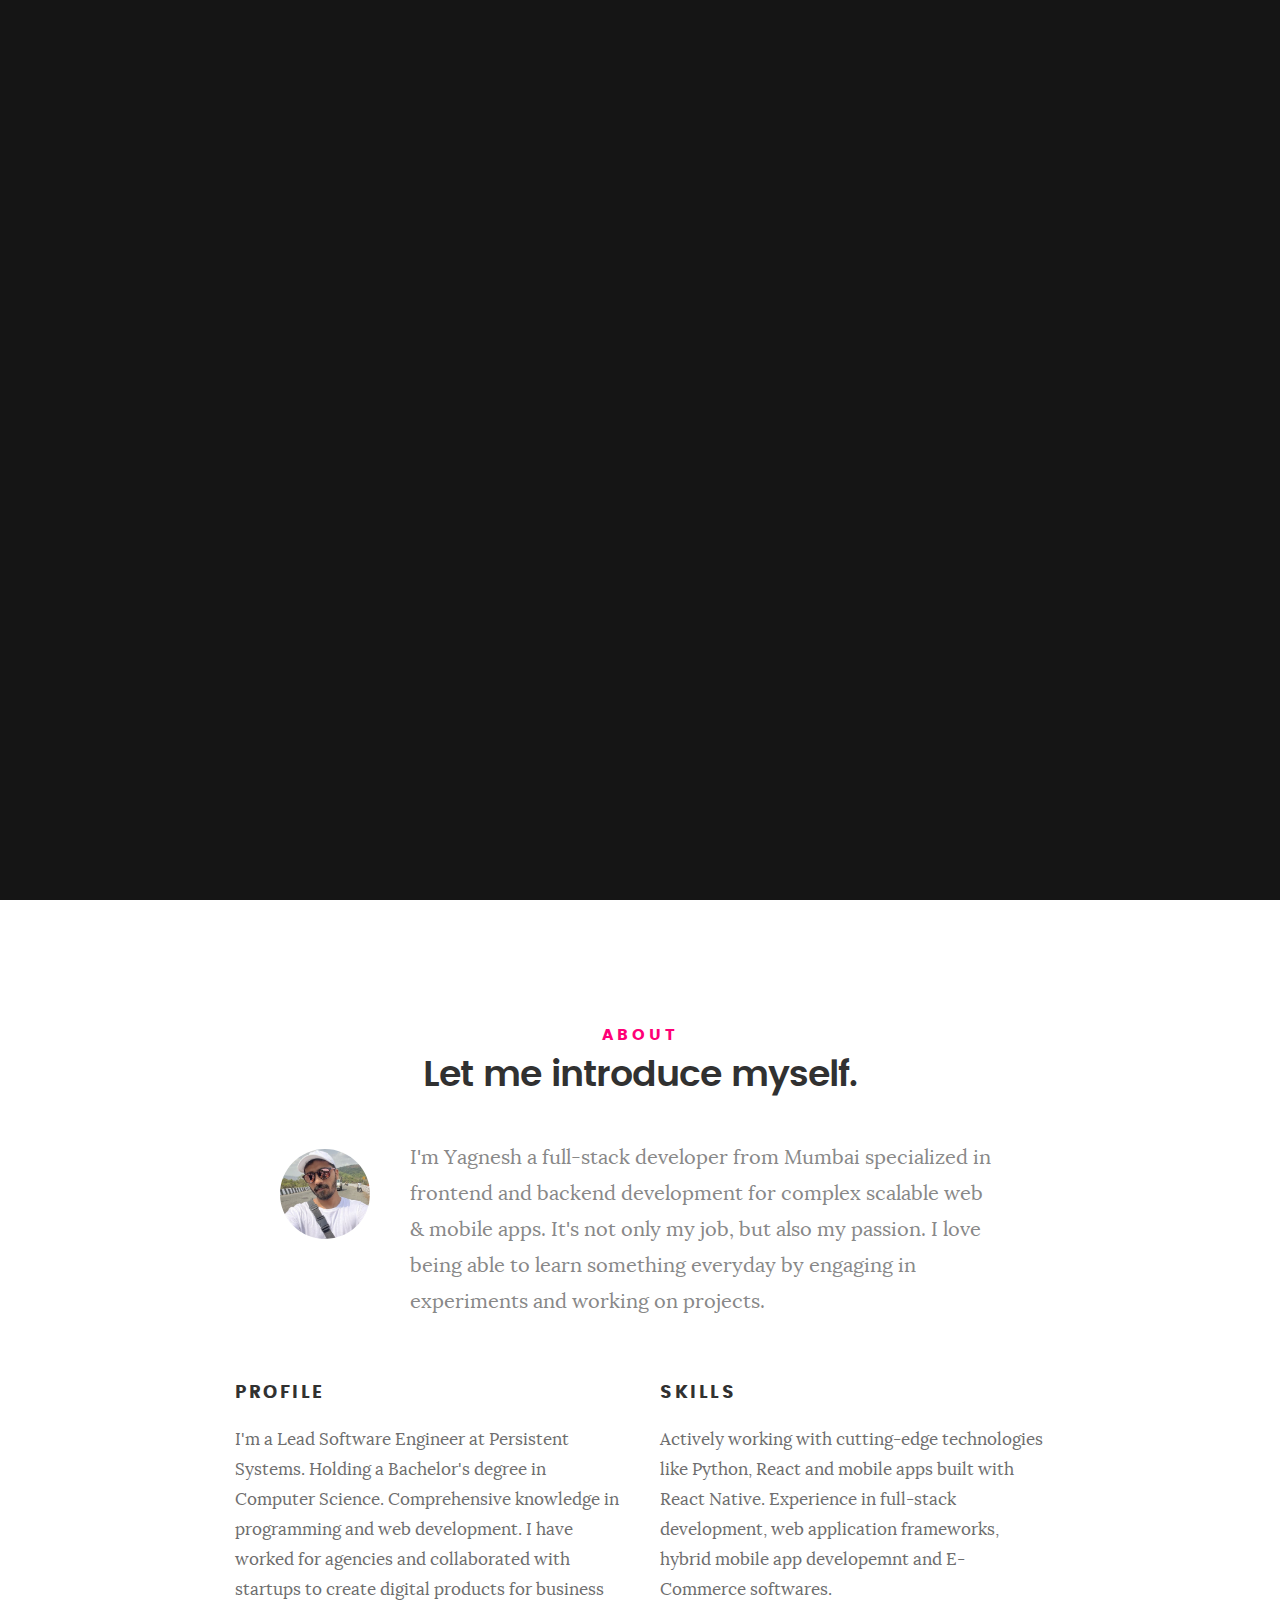
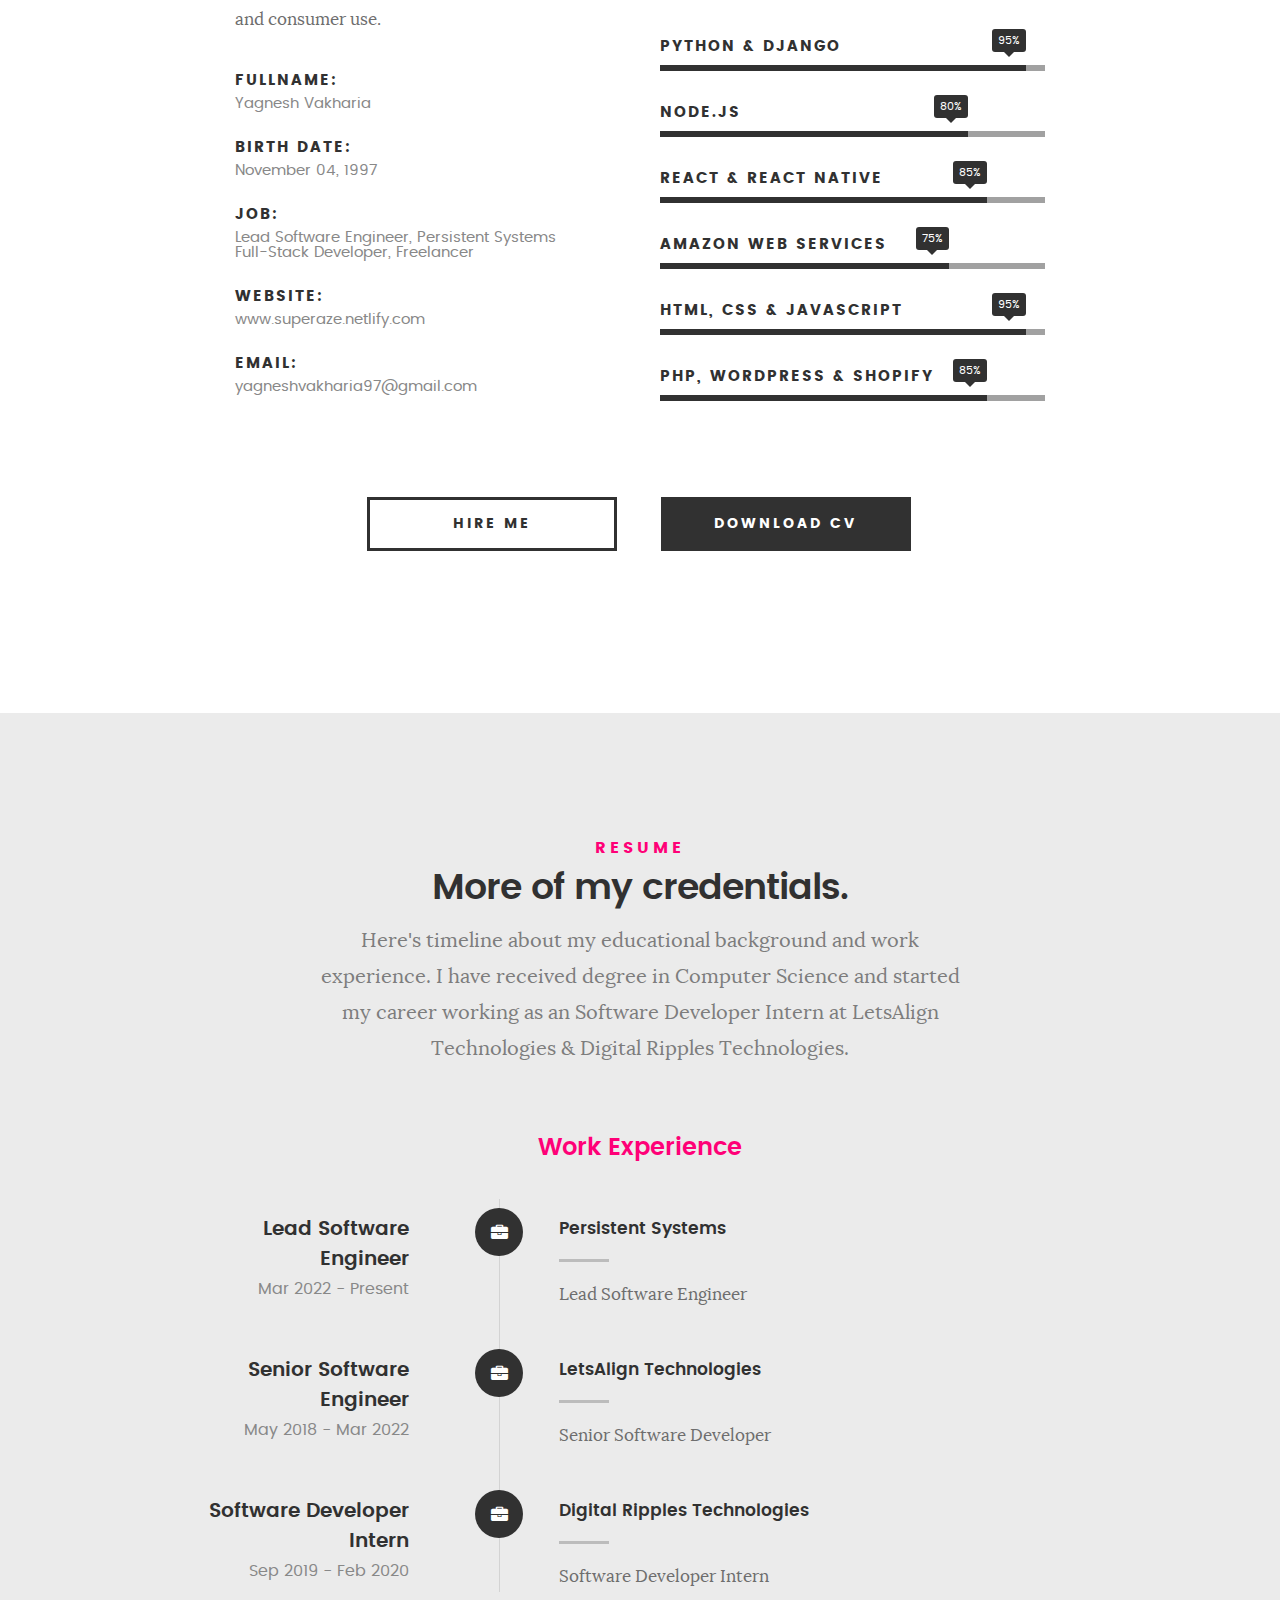
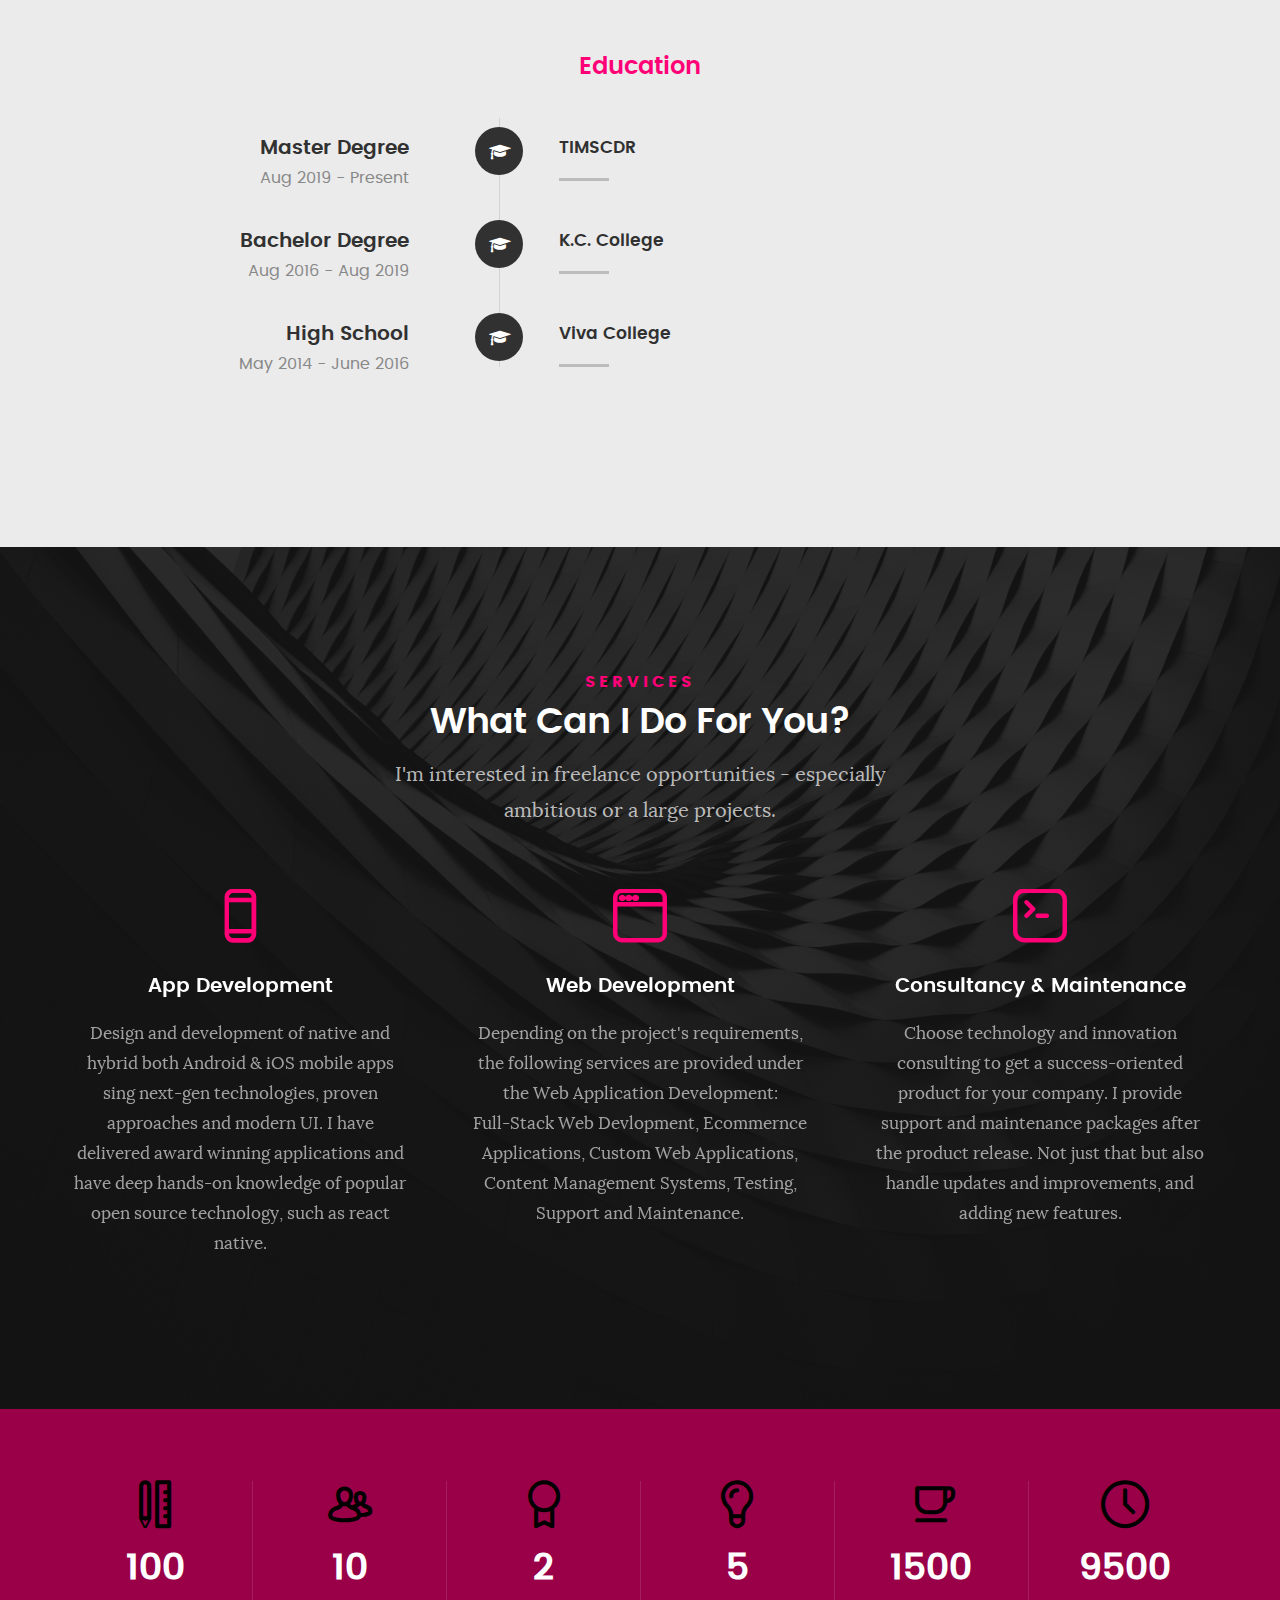
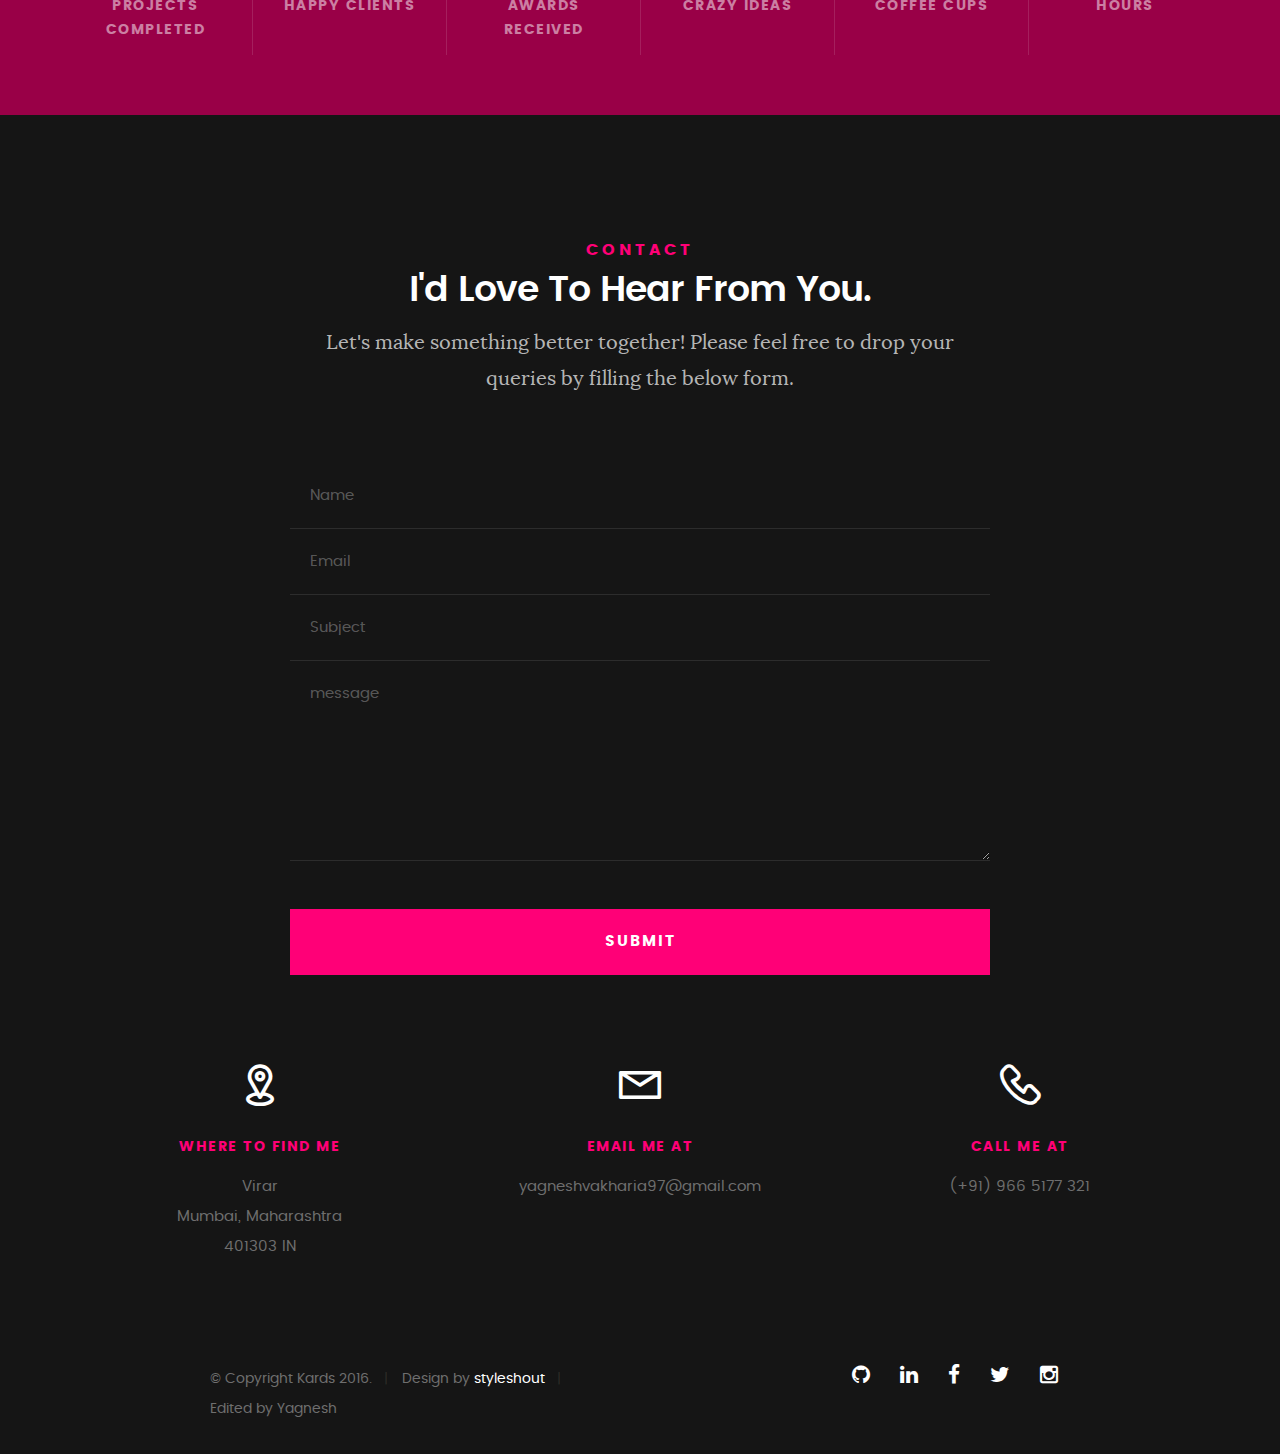
<file: index.html>
<!DOCTYPE html>
<!--[if IE 8]><html class="no-js oldie ie8" lang="en"> <![endif]-->
<!--[if IE 9]><html class="no-js oldie ie9" lang="en"> <![endif]-->
<!--[if (gte IE 9)|!(IE)]><!-->
<html class="no-js" lang="en">
<!--<![endif]-->

<head>
	<!--- basic page needs
   ================================================== -->
	<meta charset="utf-8" />
	<title>Superaze</title>
	<meta name="description" content="" />
	<meta name="author" content="" />

	<!-- mobile specific metas
   ================================================== -->
	<meta name="viewport" content="width=device-width, initial-scale=1, maximum-scale=1" />

	<!-- CSS
   ================================================== -->
	<link rel="stylesheet" href="css/base.css" />
	<link rel="stylesheet" href="css/main.css" />
	<link rel="stylesheet" href="css/vendor.css" />

	<!-- script
   ================================================== -->
	<script src="js/modernizr.js"></script>
	<script src="js/pace.min.js"></script>

	<!-- favicons
	================================================== -->
	<link rel="icon" type="image/png" href="favicon.ico" />
</head>

<body id="top">
	<!-- header 
   ================================================== -->
	<header>
		<div class="row">
			<div class="top-bar">
				<a class="menu-toggle" href="#"><span>Menu</span></a>

				<div class="logo">
					<a href="index.html">SUPERAZE</a>
				</div>

				<nav id="main-nav-wrap">
					<ul class="main-navigation">
						<li class="current">
							<a class="smoothscroll" href="#intro" title="">Home</a>
						</li>
						<li><a class="smoothscroll" href="#about" title="">About</a></li>
						<li>
							<a class="smoothscroll" href="#resume" title="">Resume</a>
						</li>
						<!-- <li>
							<a class="smoothscroll" href="#portfolio" title="">Portfolio</a>
						</li> -->
						<li>
							<a class="smoothscroll" href="#services" title="">Services</a>
						</li>
						<li>
							<a class="smoothscroll" href="#contact" title="">Contact</a>
						</li>
						<!-- <li><a href="styles.html" title="">Style Demo</a></li>				 -->
					</ul>
				</nav>
			</div>
			<!-- /top-bar -->
		</div>
		<!-- /row -->
	</header>
	<!-- /header -->

	<!-- intro section
   ================================================== -->
	<section id="intro">
		<div class="intro-overlay"></div>

		<div class="intro-content">
			<div class="row">
				<div class="col-twelve">
					<h5>Hello, World.</h5>
					<h1>I'm Yagnesh Vakharia.</h1>

					<p class="intro-position">
						<span>Full-Stack Developer</span>
						<span>Lead S/w Engineer @ Persistent</span>
					</p>

					<a class="button stroke smoothscroll" href="#about" title="">More About Me</a>
				</div>
			</div>
		</div>
		<!-- /intro-content -->

		<ul class="intro-social">
			<li>
				<a href="https://github.com/yagnesh97"><i class="fa fa-github"></i></a>
			</li>
			<li>
				<a href="https://www.linkedin.com/in/yagneshvakharia"><i class="fa fa-linkedin"></i></a>
			</li>
			<li>
				<a href="https://www.facebook.com/yagnesh.vakharia"><i class="fa fa-facebook"></i></a>
			</li>
			<li>
				<a href="https://twitter.com/yagneshv97"><i class="fa fa-twitter"></i></a>
			</li>
			<li>
				<a href="https://www.instagram.com/yagnesh.vakharia/"><i class="fa fa-instagram"></i></a>
			</li>
		</ul>
		<!-- /intro-social -->
	</section>
	<!-- /intro -->

	<!-- about section
   ================================================== -->
	<section id="about">
		<div class="row section-intro">
			<div class="col-twelve">
				<h5>About</h5>
				<h1>Let me introduce myself.</h1>

				<div class="intro-info">
					<img src="images/profile-pic.jpg" alt="Profile Picture" />

					<p class="lead">
						I'm Yagnesh a full-stack developer from Mumbai specialized in frontend and backend
						development for complex scalable web & mobile apps. It's not only my job, but also
						my passion. I love being able to learn something everyday by engaging in experiments
						and working on projects.
					</p>
				</div>
			</div>
		</div>
		<!-- /section-intro -->

		<div class="row about-content">
			<div class="col-six tab-full">
				<h3>Profile</h3>
				<p>
					I'm a Lead Software Engineer at Persistent Systems. Holding a Bachelor's degree in Computer Science. 
					Comprehensive knowledge in programming and web development. I have worked for agencies and collaborated
					with startups to create digital products for business and consumer use.
				</p>

				<ul class="info-list">
					<li>
						<strong>Fullname:</strong>
						<span>Yagnesh Vakharia</span>
					</li>
					<li>
						<strong>Birth Date:</strong>
						<span>November 04, 1997</span>
					</li>
					<li>
						<strong>Job:</strong>
						<span>Lead Software Engineer, Persistent Systems<br />Full-Stack
							Developer, Freelancer</span>
					</li>
					<li>
						<strong>Website:</strong>
						<span><a href="https://superaze.netlify.com">www.superaze.netlify.com</a></span>
					</li>
					<li>
						<strong>Email:</strong>
						<span><a href="mailto:yagneshvakharia97@gmail.com">yagneshvakharia97@gmail.com</a></span>
					</li>
				</ul>
				<!-- /info-list -->
			</div>

			<div class="col-six tab-full">
				<h3>Skills</h3>
				<p>
					Actively working with cutting-edge technologies like Python, React and 
					mobile apps built with React Native. Experience in full-stack development, web application
					frameworks, hybrid mobile app developemnt and E-Commerce softwares.
				</p>

				<ul class="skill-bars">
					<li>
						<div class="progress percent95"><span>95%</span></div>
						<strong>Python & Django</strong>
					</li>
					<li>
						<div class="progress percent80"><span>80%</span></div>
						<strong>Node.js</strong>
					</li>
					<li>
						<div class="progress percent85"><span>85%</span></div>
						<strong>React & React Native</strong>
					</li>
					<li>
						<div class="progress percent75"><span>75%</span></div>
						<strong>Amazon Web Services</strong>
					</li>
					<li>
						<div class="progress percent95"><span>95%</span></div>
						<strong>HTML, CSS & JavaScript</strong>
					</li>
					<li>
						<div class="progress percent85"><span>85%</span></div>
						<strong>PHP, Wordpress & Shopify</strong>
					</li>
				</ul>
				<!-- /skill-bars -->
			</div>
		</div>

		<div class="row button-section">
			<div class="col-twelve">
				<a href="#contact" title="Hire Me" class="button stroke smoothscroll">Hire Me</a>
				<a href="https://bit.ly/3QKqPGd" target="_blank" title="Download CV" class="button button-primary">Download CV</a>
			</div>
		</div>
	</section>
	<!-- /process-->

	<!-- resume Section
   ================================================== -->
	<section id="resume" class="grey-section">
		<div class="row section-intro">
			<div class="col-twelve">
				<h5>Resume</h5>
				<h1>More of my credentials.</h1>

				<p class="lead">
					Here's timeline about my educational background and work experience.
					I have received degree in Computer Science and started my career working as an 
					Software Developer Intern at LetsAlign Technologies & Digital Ripples Technologies.
				</p>
			</div>
		</div>
		<!-- /section-intro-->

		<div class="row resume-timeline">
			<div class="col-twelve resume-header">
				<h2>Work Experience</h2>
			</div>
			<!-- /resume-header -->

			<div class="col-twelve">
				<div class="timeline-wrap">
					<div class="timeline-block">
						<div class="timeline-ico">
							<i class="fa fa-briefcase"></i>
						</div>

						<div class="timeline-header">
							<h3>Lead Software Engineer</h3>
							<p>Mar 2022 - Present</p>
						</div>

						<div class="timeline-content">
							<h4>Persistent Systems</h4>
							<p>
								Lead Software Engineer
							</p>
						</div>
					</div>
					<!-- /timeline-block -->

					<div class="timeline-block">
						<div class="timeline-ico">
							<i class="fa fa-briefcase"></i>
						</div>

						<div class="timeline-header">
							<h3>Senior Software Engineer</h3>
							<p>May 2018 - Mar 2022</p>
						</div>

						<div class="timeline-content">
							<h4>LetsAlign Technologies</h4>
							<p>
								Senior Software Developer
							</p>
						</div>
					</div>
					<!-- /timeline-block -->

					<div class="timeline-block">
						<div class="timeline-ico">
							<i class="fa fa-briefcase"></i>
						</div>

						<div class="timeline-header">
							<h3>Software Developer Intern</h3>
							<p>Sep 2019 - Feb 2020</p>
						</div>

						<div class="timeline-content">
							<h4>Digital Ripples Technologies</h4>
							<p>
								Software Developer Intern
							</p>
						</div>
					</div>
					<!-- /timeline-block -->
				</div>
				<!-- /timeline-wrap -->
			</div>
			<!-- /col-twelve -->
		</div>
		<!-- /resume-timeline -->

		<div class="row resume-timeline">
			<div class="col-twelve resume-header">
				<h2>Education</h2>
			</div>
			<!-- /resume-header -->

			<div class="col-twelve">
				<div class="timeline-wrap">
					<div class="timeline-block">
						<div class="timeline-ico">
							<i class="fa fa-graduation-cap"></i>
						</div>

						<div class="timeline-header">
							<h3>Master Degree</h3>
							<p>Aug 2019 - Present</p>
						</div>

						<div class="timeline-content">
							<h4>TIMSCDR</h4>
							<p>
							</p>
						</div>
					</div>
					<!-- /timeline-block -->

					<div class="timeline-block">
						<div class="timeline-ico">
							<i class="fa fa-graduation-cap"></i>
						</div>

						<div class="timeline-header">
							<h3>Bachelor Degree</h3>
							<p>Aug 2016 - Aug 2019</p>
						</div>

						<div class="timeline-content">
							<h4>K.C. College</h4>
							<p>
							</p>
						</div>
					</div>
					<!-- /timeline-block -->

					<div class="timeline-block">
						<div class="timeline-ico">
							<i class="fa fa-graduation-cap"></i>
						</div>

						<div class="timeline-header">
							<h3>High School</h3>
							<p>May 2014 - June 2016</p>
						</div>

						<div class="timeline-content">
							<h4>Viva College</h4>
							<p>
							</p>
						</div>
					</div>
					<!-- /timeline-block -->
				</div>
				<!-- /timeline-wrap -->
			</div>
			<!-- /col-twelve -->
		</div>
		<!-- /resume-timeline -->
	</section>
	<!-- /features -->

	<!-- Portfolio Section
   ================================================== -->
	<!-- <section id="portfolio">
		<div class="row section-intro">
			<div class="col-twelve">
				<h5>Portfolio</h5>
				<h1>Check Out Some of My Works.</h1>

				<p class="lead">
					Lorem ipsum Do commodo in proident enim in dolor cupidatat
					adipisicing dolore officia nisi aliqua incididunt Ut veniam lorem
					ipsum Consectetur ut in in eu do.
				</p>
			</div>
		</div>

		<div class="row portfolio-content">
			<div class="col-twelve">
				<div id="folio-wrapper" class="block-1-2 block-mob-full stack">
					<div class="bgrid folio-item">
						<div class="item-wrap">
							<img src="images/portfolio/liberty.jpg" alt="Liberty" />
							<a href="#modal-01" class="overlay">
								<div class="folio-item-table">
									<div class="folio-item-cell">
										<h3 class="folio-title">Liberty</h3>
										<span class="folio-types"> Graphic Design </span>
									</div>
								</div>
							</a>
						</div>
					</div>

					<div class="bgrid folio-item">
						<div class="item-wrap">
							<img src="images/portfolio/shutterbug.jpg" alt="Shutterbug" />
							<a href="#modal-02" class="overlay">
								<div class="folio-item-table">
									<div class="folio-item-cell">
										<h3 class="folio-title">Shutterbug</h3>
										<span class="folio-types"> Web Design </span>
									</div>
								</div>
							</a>
						</div>
					</div>

					<div class="bgrid folio-item">
						<div class="item-wrap">
							<img src="images/portfolio/clouds.jpg" alt="Clouds" />
							<a href="#modal-03" class="overlay">
								<div class="folio-item-table">
									<div class="folio-item-cell">
										<h3 class="folio-title">Clouds</h3>
										<span class="folio-types"> Web Design </span>
									</div>
								</div>
							</a>
						</div>
					</div>

					<div class="bgrid folio-item">
						<div class="item-wrap">
							<img src="images/portfolio/beetle.jpg" alt="Beetle" />
							<a href="#modal-04" class="overlay">
								<div class="folio-item-table">
									<div class="folio-item-cell">
										<h3 class="folio-title">Beetle</h3>
										<span class="folio-types"> Branding </span>
									</div>
								</div>
							</a>
						</div>
					</div>

					<div class="bgrid folio-item">
						<div class="item-wrap">
							<img src="images/portfolio/lighthouse.jpg" alt="Lighthouse" />
							<a href="#modal-05" class="overlay">
								<div class="folio-item-table">
									<div class="folio-item-cell">
										<h3 class="folio-title">Lighthouse</h3>
										<span class="folio-types"> Web Development </span>
									</div>
								</div>
							</a>
						</div>
					</div>

					<div class="bgrid folio-item">
						<div class="item-wrap">
							<img src="images/portfolio/salad.jpg" alt="Salad" />
							<a href="#modal-06" class="overlay">
								<div class="folio-item-table">
									<div class="folio-item-cell">
										<h3 class="folio-title">Salad</h3>
										<span class="folio-types"> Branding </span>
									</div>
								</div>
							</a>
						</div>
					</div> -->

					<!-- modal popups - begin
	            ============================================================= -->
					<!-- <div id="modal-01" class="popup-modal slider mfp-hide">
						<div class="media">
							<img src="images/portfolio/modals/m-liberty.jpg" alt="" />
						</div>

						<div class="description-box">
							<h4>Liberty</h4>
							<p>
								Proin gravida nibh vel velit auctor aliquet. Aenean
								sollicitudin, lorem quis bibendum auctor, nisi elit consequat
								ipsum, nec sagittis sem nibh id elit.
							</p>

							<div class="categories">Web Development</div>
						</div>

						<div class="link-box">
							<a href="http://www.behance.net">Details</a>
							<a href="#" class="popup-modal-dismiss">Close</a>
						</div>
					</div> -->
					<!-- /modal-01 -->

					<!-- <div id="modal-02" class="popup-modal slider mfp-hide">
						<div class="media">
							<img src="images/portfolio/modals/m-shutterbug.jpg" alt="" />
						</div>

						<div class="description-box">
							<h4>Shutterbug</h4>
							<p>
								Proin gravida nibh vel velit auctor aliquet. Aenean
								sollicitudin, lorem quis bibendum auctor, nisi elit consequat
								ipsum, nec sagittis sem nibh id elit.
							</p>

							<div class="categories">Web Design</div>
						</div>

						<div class="link-box">
							<a href="http://www.behance.net">Details</a>
							<a href="#" class="popup-modal-dismiss">Close</a>
						</div>
					</div> -->
					<!-- /modal-02 -->

					<!-- <div id="modal-03" class="popup-modal slider mfp-hide">
						<div class="media">
							<img src="images/portfolio/modals/m-clouds.jpg" alt="" />
						</div>

						<div class="description-box">
							<h4>Clouds</h4>
							<p>
								Proin gravida nibh vel velit auctor aliquet. Aenean
								sollicitudin, lorem quis bibendum auctor, nisi elit consequat
								ipsum, nec sagittis sem nibh id elit.
							</p>

							<div class="categories">Web Design</div>
						</div>

						<div class="link-box">
							<a href="http://www.behance.net">Details</a>
							<a href="#" class="popup-modal-dismiss">Close</a>
						</div>
					</div> -->
					<!-- /modal-03 -->

					<!-- <div id="modal-04" class="popup-modal slider mfp-hide">
						<div class="media">
							<img src="images/portfolio/modals/m-beetle.jpg" alt="" />
						</div>

						<div class="description-box">
							<h4>Beetle</h4>
							<p>
								Proin gravida nibh vel velit auctor aliquet. Aenean
								sollicitudin, lorem quis bibendum auctor, nisi elit consequat
								ipsum, nec sagittis sem nibh id elit.
							</p>

							<div class="categories">Branding</div>
						</div>

						<div class="link-box">
							<a href="http://www.behance.net">Details</a>
							<a href="#" class="popup-modal-dismiss">Close</a>
						</div>
					</div> -->
					<!-- /modal-04 -->

					<!-- <div id="modal-05" class="popup-modal slider mfp-hide">
						<div class="media">
							<img src="images/portfolio/modals/m-lighthouse.jpg" alt="" />
						</div>

						<div class="description-box">
							<h4>Lighthouse</h4>
							<p>
								Proin gravida nibh vel velit auctor aliquet. Aenean
								sollicitudin, lorem quis bibendum auctor, nisi elit consequat
								ipsum, nec sagittis sem nibh id elit.
							</p>

							<div class="categories">Web Development</div>
						</div>

						<div class="link-box">
							<a href="http://www.behance.net">Details</a>
							<a href="#" class="popup-modal-dismiss">Close</a>
						</div>
					</div> -->
					<!-- /modal-05 -->

					<!-- <div id="modal-06" class="popup-modal slider mfp-hide">
						<div class="media">
							<img src="images/portfolio/modals/m-salad.jpg" alt="" />
						</div>

						<div class="description-box">
							<h4>Salad</h4>
							<p>
								Proin gravida nibh vel velit auctor aliquet. Aenean
								sollicitudin, lorem quis bibendum auctor, nisi elit consequat
								ipsum, nec sagittis sem nibh id elit.
							</p>

							<div class="categories">Branding</div>
						</div>

						<div class="link-box">
							<a href="http://www.behance.net">Details</a>
							<a href="#" class="popup-modal-dismiss">Close</a>
						</div>
					</div> -->
					<!-- /modal-06 -->

					<!-- modal popups - end
	            ============================================================= -->
				<!-- </div> -->
				<!-- /portfolio-wrapper -->
			<!-- </div> -->
			<!-- /twelve -->
		<!-- </div> -->
		<!-- /portfolio-content -->
	<!-- </section> -->
	<!-- /portfolio -->

	<!-- CTA Section
   ================================================== -->
	<!-- <section id="cta" class="grey-section">
		<div class="row cta-content">
			<div class="col-twelve section-ads">
				<h2 class="h01">
					<a href="http://www.dreamhost.com/r.cgi?287326|STYLESHOUT">Styleshout Recommends Dreamhost.</a>
				</h2>

				<p class="lead">
					Looking for an awesome and reliable webhosting? Try
					<a href="http://www.dreamhost.com/r.cgi?287326|STYLESHOUT"><span>DreamHost</span></a>. Get <span>$50
						off</span> when you sign up with the promocode
					<span>styleshout</span>.
					
				</p>

				<div class="action">
					<a class="button button-primary large" href="http://www.dreamhost.com/r.cgi?287326|STYLESHOUT">Sign
						Up Now</a>
				</div>
			</div>
		</div>
	</section> -->
	<!-- /cta -->

	<!-- services Section
   ================================================== -->
	<section id="services">
		<div class="overlay"></div>

		<div class="row section-intro">
			<div class="col-twelve">
				<h5>Services</h5>
				<h1>What Can I Do For You?</h1>

				<p class="lead">
					I'm interested in freelance opportunities - especially<br/>ambitious or a large projects.
				</p>
			</div>
		</div>
		<!-- /section-intro -->

		<div class="row services-content">
			<div id="owl-slider" class="owl-carousel services-list">
				<div class="service">
					<span class="icon"><i class="icon-mobile"></i></span>

					<div class="service-content">
						<h3>App Development</h3>

						<p class="desc">
							Design and development of native and hybrid both Android
							& iOS mobile apps sing next-gen technologies, proven approaches 
							and modern UI. I have delivered award winning applications and 
							have deep hands-on knowledge of popular open source technology, 
							such as react native.
						</p>
					</div>
				</div>
				<!-- /service -->

				<div class="service">
					<span class="icon"><i class="icon-window"></i></span>

					<div class="service-content">
						<h3>Web Development</h3>

						<p class="desc">
							Depending on the project's requirements, the following services are provided
							under the Web Application Development:
							<br/>Full-Stack Web Devlopment, Ecommernce Applications, Custom Web Applications,
							Content Management Systems, Testing, Support and Maintenance. 
						</p>
					</div>
				</div>
				<!-- /service -->

				<div class="service">
					<span class="icon"><i class="icon-terminal"></i></span>

					<div class="service-content">
						<h3>Consultancy & Maintenance</h3>

						<p class="desc">
							Choose technology and innovation consulting to get a success-oriented product for your company.
							I provide support and maintenance packages after the product release. 
							Not just that but also handle updates and improvements, and adding new features.
						</p>
					</div>
				</div>
				<!-- /service -->

				<!-- <div class="service">
					<span class="icon"><i class="icon-toggles"></i></span>

					<div class="service-content">
						<h3>UI/UX Design</h3>

						<p class="desc">
							Sed ut perspiciatis unde omnis iste natus error sit voluptatem
							accusantium doloremque laudantium, totam rem aperiam, eaque ipsa
							quae ab illo inventore veritatis et quasi architecto beatae
							vitae dicta sunt explicabo. Nemo enim ipsam voluptatem quia
							voluptas sit aspernatur aut odit aut fugit.
						</p>
					</div>
				</div> -->
				<!-- /service -->

				<!-- <div class="service">
					<span class="icon"><i class="icon-image"></i></span>

					<div class="service-content">
						<h3>Graphics Design</h3>

						<p class="desc">
							Sed ut perspiciatis unde omnis iste natus error sit voluptatem
							accusantium doloremque laudantium, totam rem aperiam, eaque ipsa
							quae ab illo inventore veritatis et quasi architecto beatae
							vitae dicta sunt explicabo. Nemo enim ipsam voluptatem quia
							voluptas sit aspernatur aut odit aut fugit.
						</p>
					</div>
				</div> -->
				<!-- /service -->

				<!-- <div class="service">
					<span class="icon"><i class="icon-chat"></i></span>

					<div class="service-content">
						<h3>Consultancy</h3>

						<p class="desc">
							Sed ut perspiciatis unde omnis iste natus error sit voluptatem
							accusantium doloremque laudantium, totam rem aperiam, eaque ipsa
							quae ab illo inventore veritatis et quasi architecto beatae
							vitae dicta sunt explicabo. Nemo enim ipsam voluptatem quia
							voluptas sit aspernatur aut odit aut fugit.
						</p>
					</div>
				</div> -->
				<!-- /service -->
			</div>
			<!-- /services-list -->
		</div>
		<!-- /services-content -->
	</section>
	<!-- /services -->

	<!-- stats Section
   ================================================== -->
	<section id="stats" class="count-up">
		<div class="row">
			<div class="col-twelve">
				<div class="block-1-6 block-s-1-3 block-tab-1-2 block-mob-full stats-list">
					<div class="bgrid stat">
						<div class="icon-part">
							<i class="icon-pencil-ruler"></i>
						</div>

						<h3 class="stat-count">100</h3>

						<h5 class="stat-title">Projects Completed</h5>
					</div>
					<!-- /stat -->

					<div class="bgrid stat">
						<div class="icon-part">
							<i class="icon-users"></i>
						</div>

						<h3 class="stat-count">10</h3>

						<h5 class="stat-title">Happy Clients</h5>
					</div>
					<!-- /stat -->

					<div class="bgrid stat">
						<div class="icon-part">
							<i class="icon-badge"></i>
						</div>

						<h3 class="stat-count">2</h3>

						<h5 class="stat-title">Awards Received</h5>
					</div>
					<!-- /stat -->

					<div class="bgrid stat">
						<div class="icon-part">
							<i class="icon-light-bulb"></i>
						</div>

						<h3 class="stat-count">5</h3>

						<h5 class="stat-title">Crazy Ideas</h5>
					</div>
					<!-- /stat -->

					<div class="bgrid stat">
						<div class="icon-part">
							<i class="icon-cup"></i>
						</div>

						<h3 class="stat-count">1500</h3>

						<h5 class="stat-title">Coffee Cups</h5>
					</div>
					<!-- /stat -->

					<div class="bgrid stat">
						<div class="icon-part">
							<i class="icon-clock"></i>
						</div>

						<h3 class="stat-count">9500</h3>

						<h5 class="stat-title">Hours</h5>
					</div>
					<!-- /stat -->
				</div>
				<!-- /stats-list -->
			</div>
			<!-- /twelve -->
		</div>
		<!-- /row -->
	</section>
	<!-- /stats -->

	<!-- contact
   ================================================== -->
	<section id="contact">
		<div class="row section-intro">
			<div class="col-twelve">
				<h5>Contact</h5>
				<h1>I'd Love To Hear From You.</h1>

				<p class="lead">
					Let's make something better together! Please feel free to 
					drop your queries by filling the below form.
				</p>
			</div>
		</div>
		<!-- /section-intro -->

		<div class="row contact-form">
			<div class="col-twelve">
				<!-- form -->
				<form name="contactForm" id="contactForm" method="post" action="">
					<fieldset>
						<div class="form-field">
							<input name="contactName" type="text" id="contactName" placeholder="Name" value=""
								minlength="2" required="" />
						</div>
						<div class="form-field">
							<input name="contactEmail" type="email" id="contactEmail" placeholder="Email" value=""
								required="" />
						</div>
						<div class="form-field">
							<input name="contactSubject" type="text" id="contactSubject" placeholder="Subject"
								value="" />
						</div>
						<div class="form-field">
							<textarea name="contactMessage" id="contactMessage" placeholder="message" rows="10"
								cols="50" required=""></textarea>
						</div>
						<div class="form-field">
							<button class="submitform">Submit</button>
							<div id="submit-loader">
								<div class="text-loader">Sending...</div>
								<div class="s-loader">
									<div class="bounce1"></div>
									<div class="bounce2"></div>
									<div class="bounce3"></div>
								</div>
							</div>
						</div>
					</fieldset>
				</form>
				<!-- Form End -->

				<!-- contact-warning -->
				<div id="message-warning"></div>
				<!-- contact-success -->
				<div id="message-success">
					<i class="fa fa-check"></i>Your message was sent, thank you!<br />
				</div>
			</div>
			<!-- /col-twelve -->
		</div>
		<!-- /contact-form -->

		<div class="row contact-info">
			<div class="col-four tab-full">
				<div class="icon">
					<i class="icon-pin"></i>
				</div>

				<h5>Where to find me</h5>

				<p>
					Virar<br />
					Mumbai, Maharashtra<br />
					401303 IN
				</p>
			</div>

			<div class="col-four tab-full collapse">
				<div class="icon">
					<i class="icon-mail"></i>
				</div>

				<h5>Email Me At</h5>

				<p>
					<a href="mailto:yagneshvakharia97@gmail.com">yagneshvakharia97@gmail.com</a>
				</p>
			</div>

			<div class="col-four tab-full">
				<div class="icon">
					<i class="icon-phone"></i>
				</div>

				<h5>Call Me At</h5>

				<p><a href="+919665177321">(+91) 966 5177 321</a></p>
			</div>
		</div>
		<!-- /contact-info -->
	</section>
	<!-- /contact -->

	<!-- footer
   ================================================== -->

	<footer>
		<div class="row">
			<div class="col-six tab-full pull-right social">
				<ul class="footer-social">
					<li>
						<a href="https://github.com/yagnesh97"><i class="fa fa-github"></i></a>
					</li>
					<li>
						<a href="https://www.linkedin.com/in/yagneshvakharia"><i class="fa fa-linkedin"></i></a>
					</li>
					<li>
						<a href="https://www.facebook.com/yagnesh.vakharia"><i class="fa fa-facebook"></i></a>
					</li>
					<li>
						<a href="https://twitter.com/yagneshv97"><i class="fa fa-twitter"></i></a>
					</li>
					<li>
						<a href="https://www.instagram.com/yagnesh.vakharia/"><i class="fa fa-instagram"></i></a>
					</li>
				</ul>
			</div>

			<div class="col-six tab-full">
				<div class="copyright">
					<span>© Copyright Kards 2016.</span>
					<span>Design by
						<a href="http://www.styleshout.com/">styleshout</a></span>
					<span>Edited by Yagnesh</span>
				</div>
			</div>

			<div id="go-top">
				<a class="smoothscroll" title="Back to Top" href="#top"></a>
				<!-- <a class="smoothscroll" title="Back to Top" href="#top"><i class="fa fa-long-arrow-up"></i></a> -->
			</div>
		</div>
		<!-- /row -->
	</footer>

	<div id="preloader">
		<div id="loader"></div>
	</div>

	<!-- Java Script
   ================================================== -->
	<script src="js/jquery-2.1.3.min.js"></script>
	<script src="js/plugins.js"></script>
	<script src="js/main.js"></script>
</body>

</html>
</file>
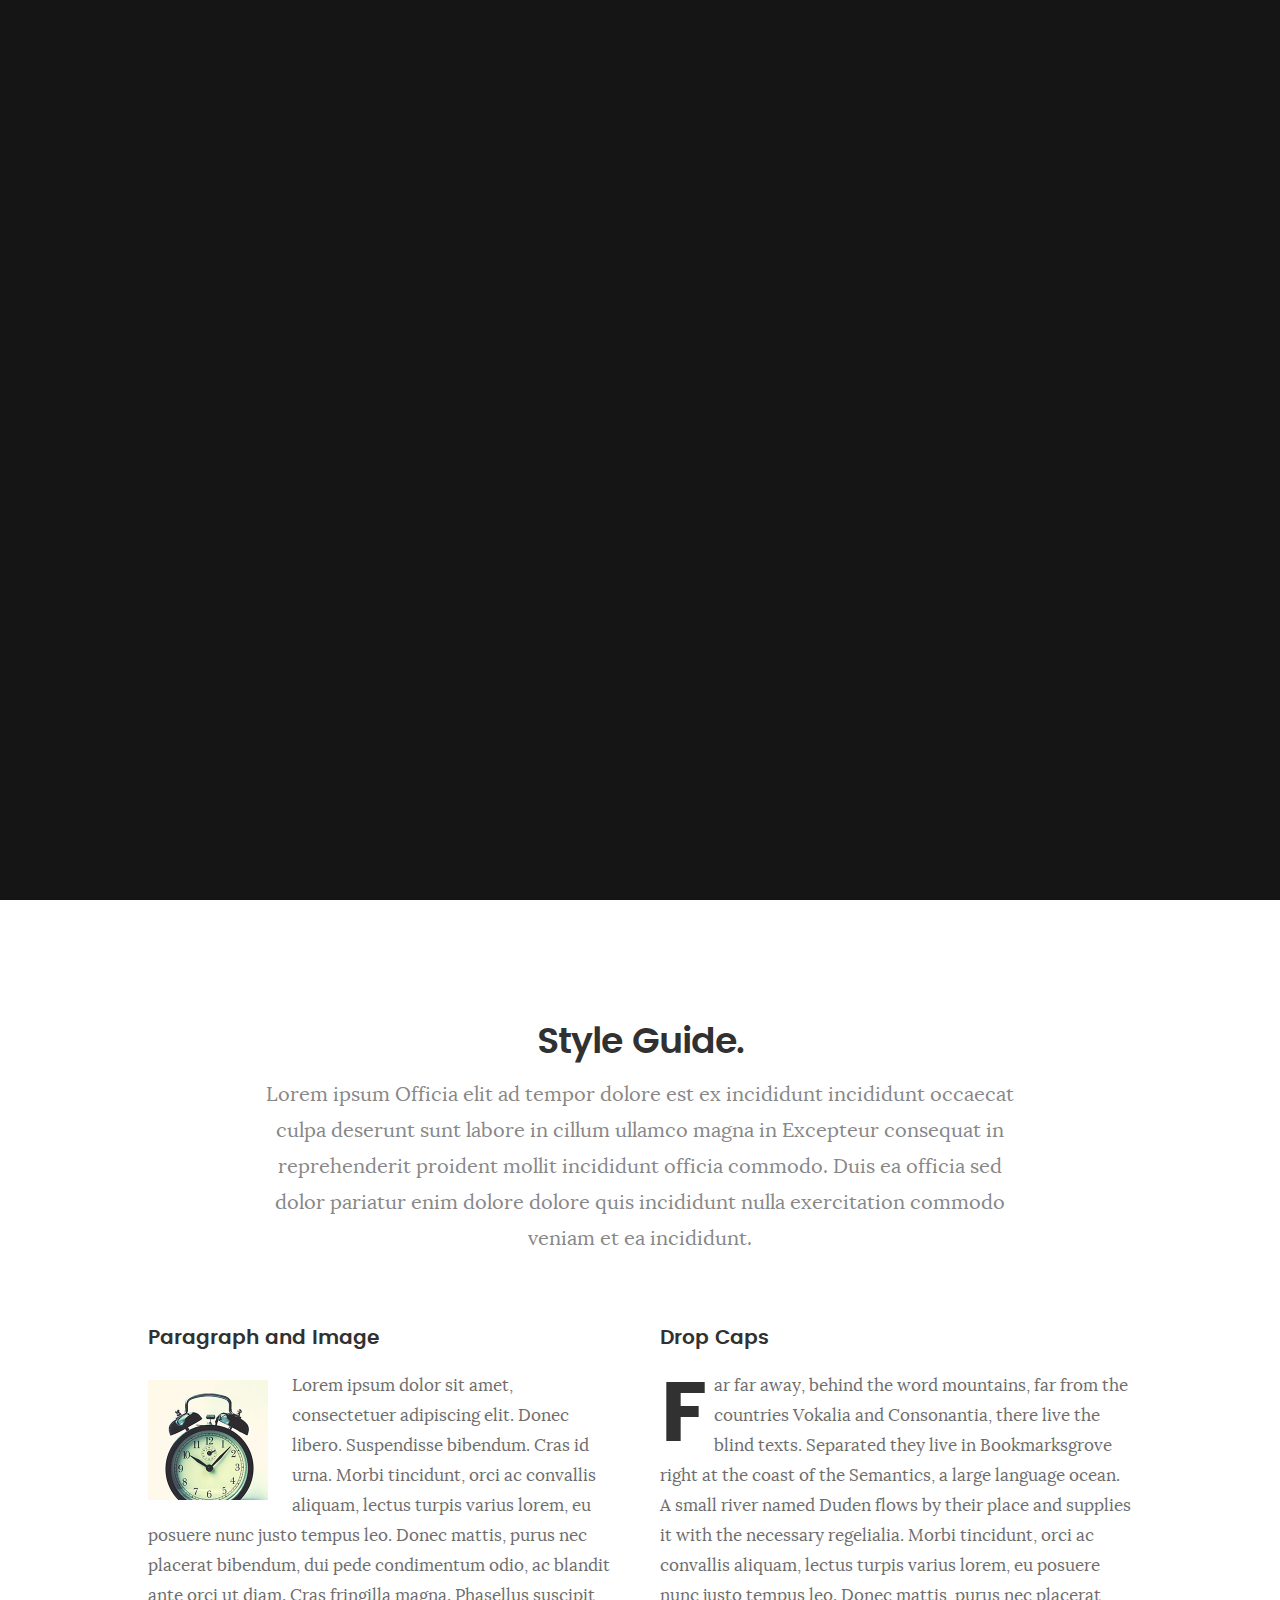
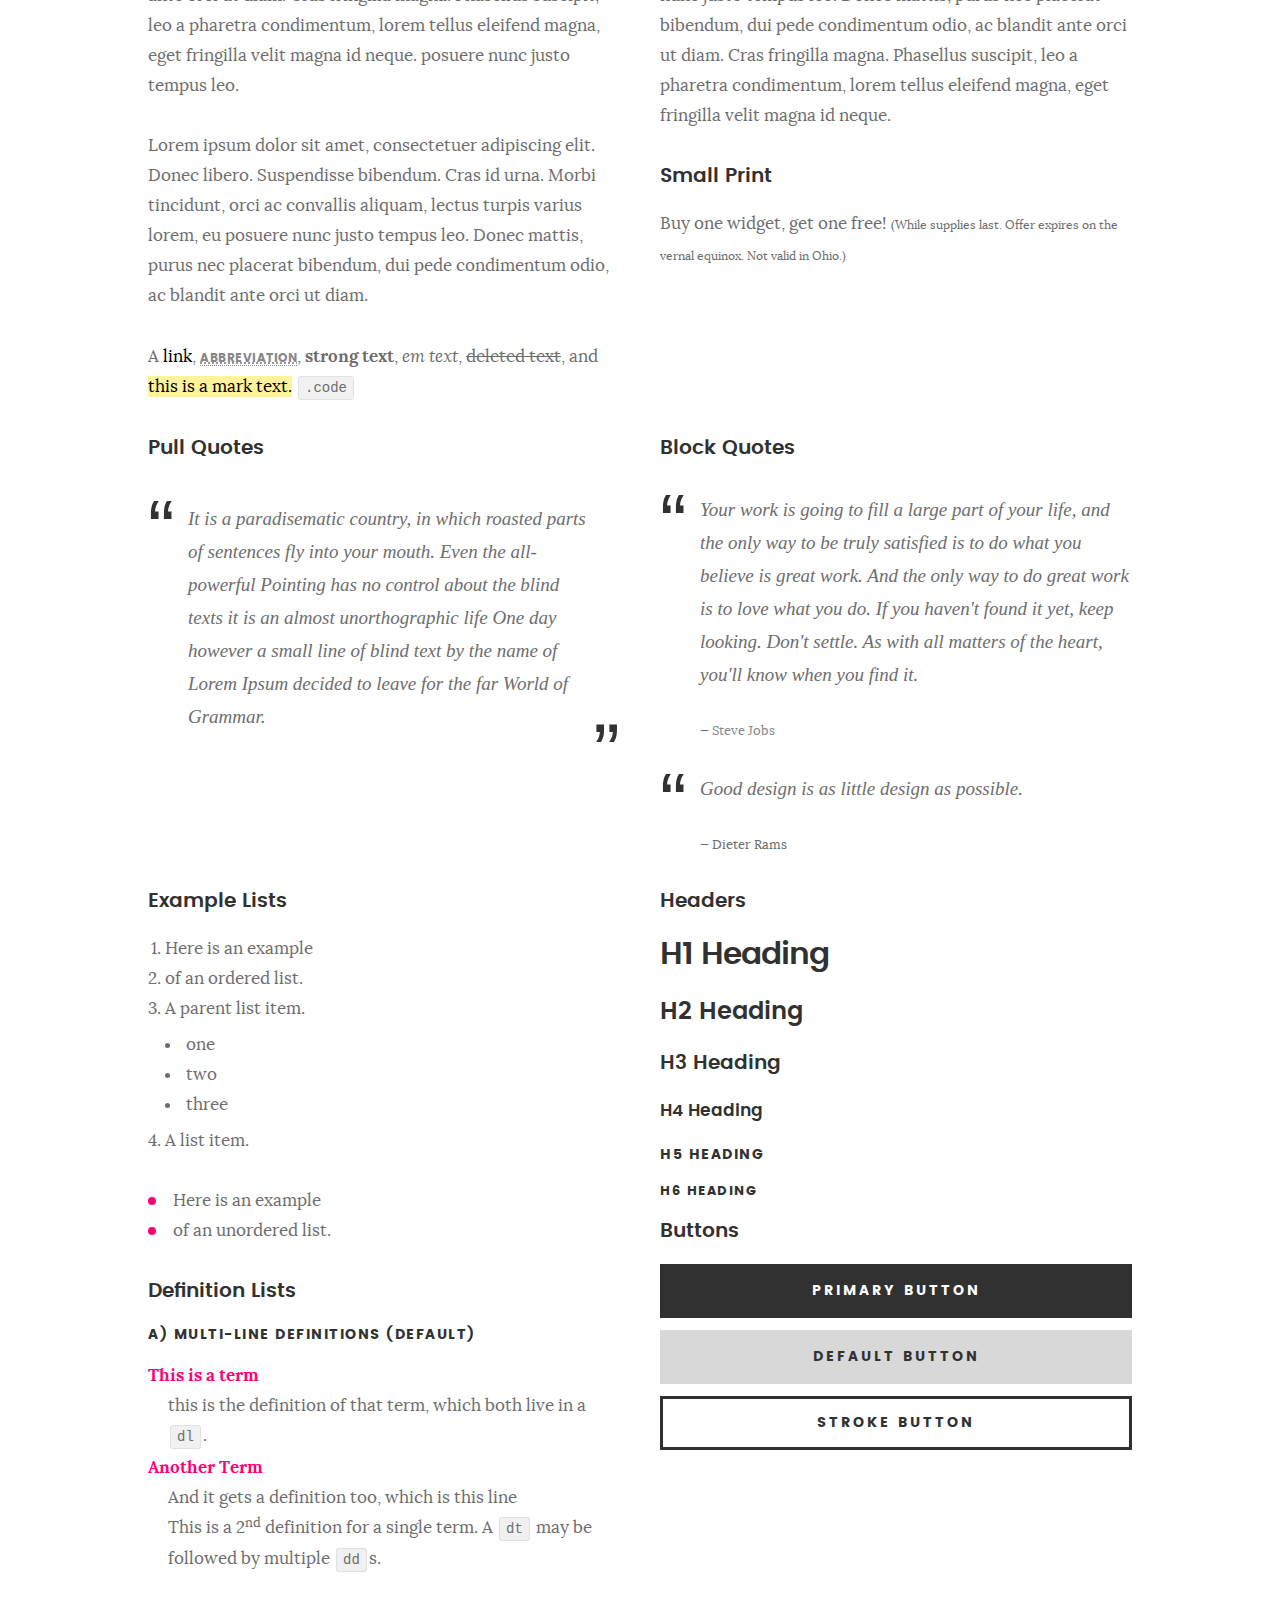
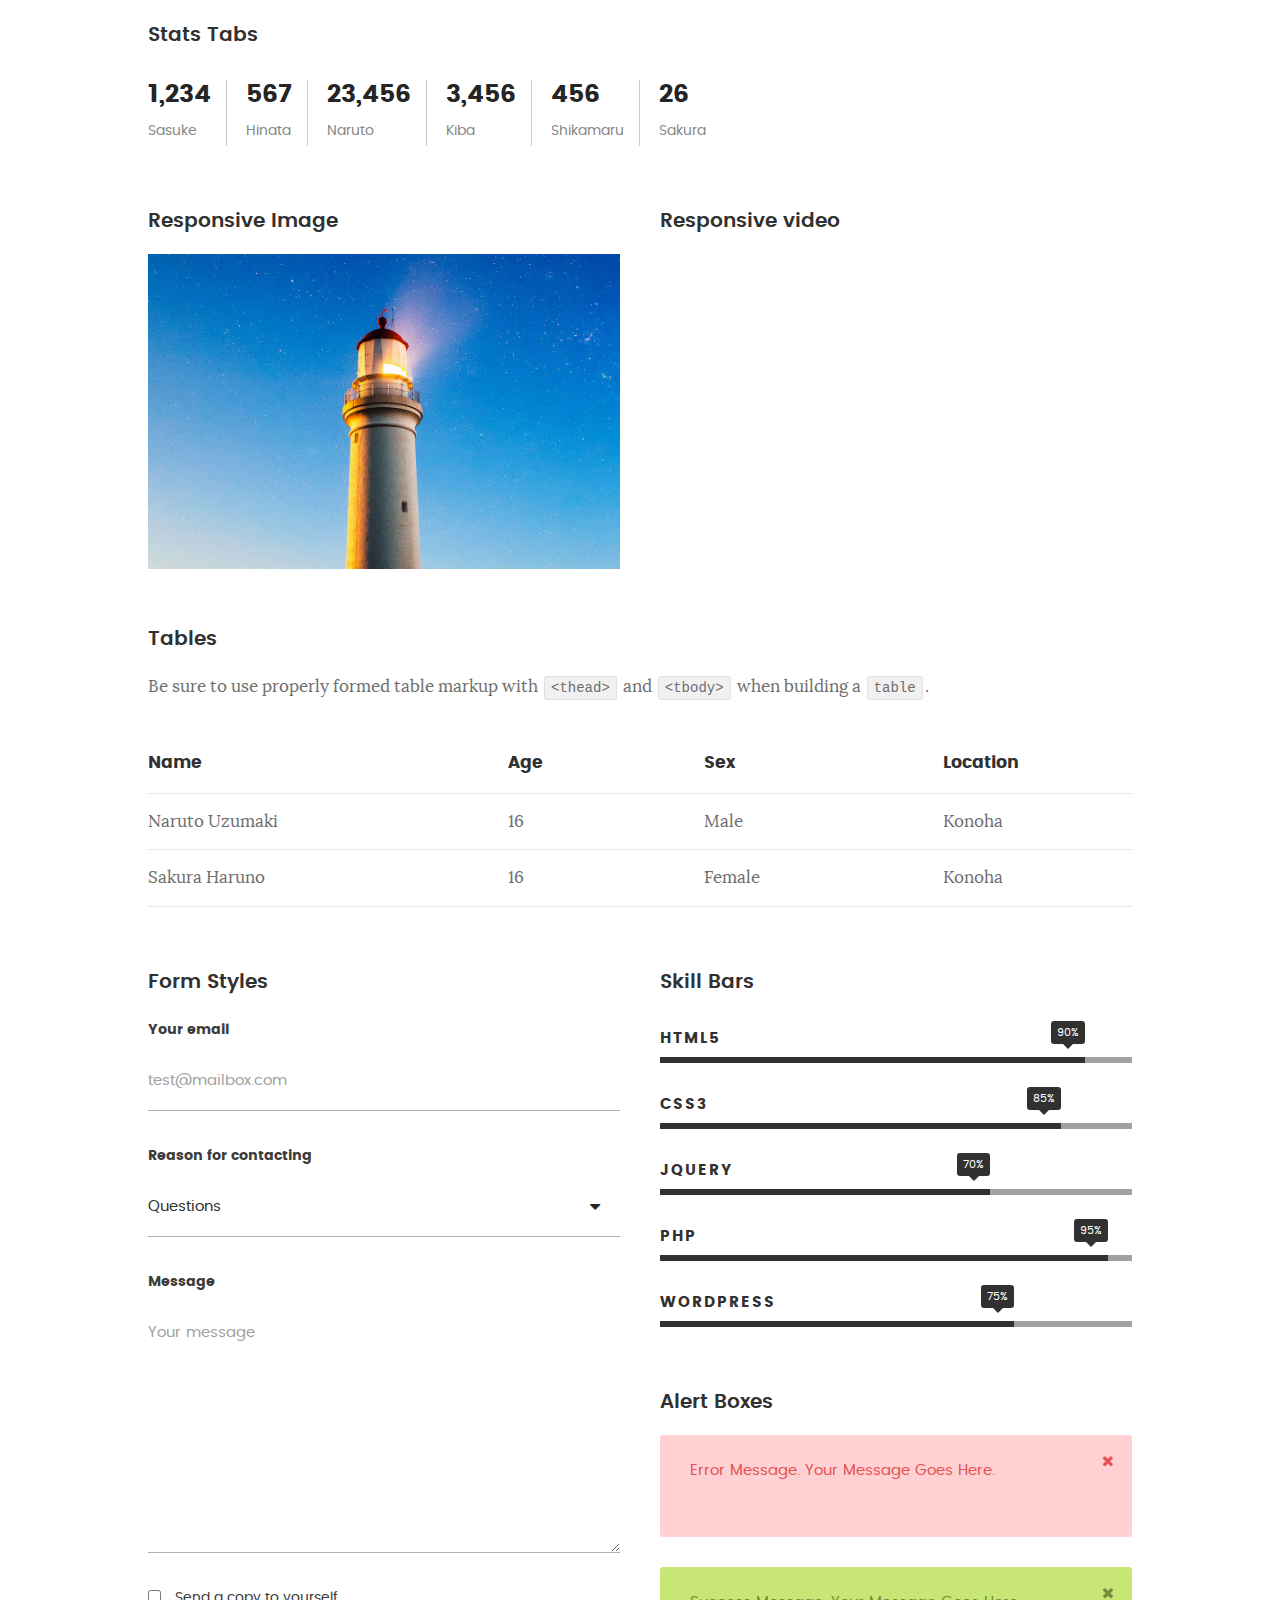
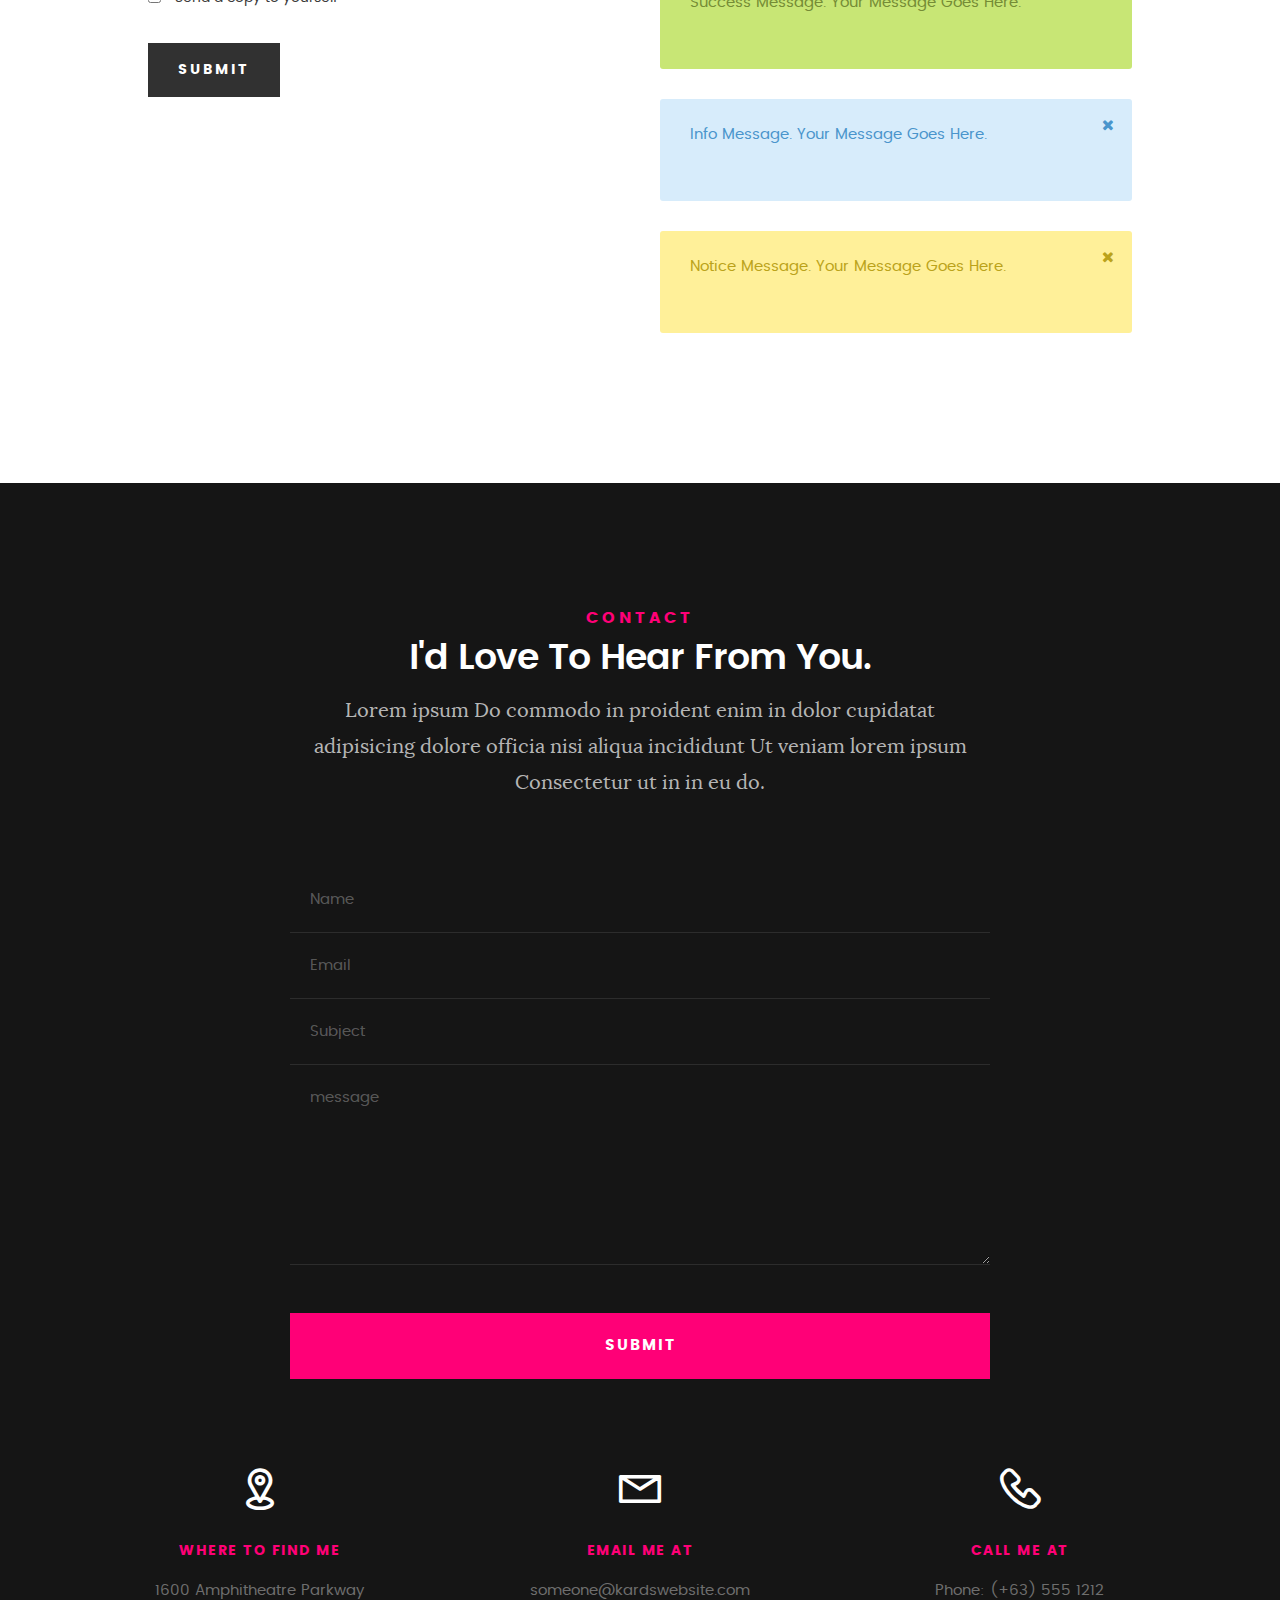
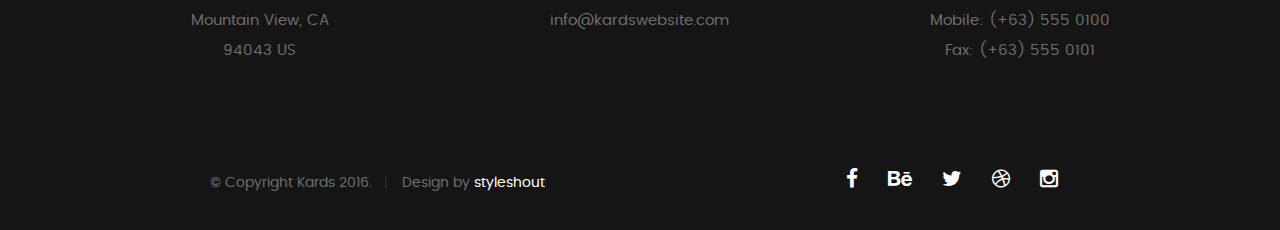
<file: styles.html>
<!DOCTYPE html>
<!--[if IE 8 ]><html class="no-js oldie ie8" lang="en"> <![endif]-->
<!--[if IE 9 ]><html class="no-js oldie ie9" lang="en"> <![endif]-->
<!--[if (gte IE 9)|!(IE)]><!--><html class="no-js" lang="en"> <!--<![endif]-->
<head>

   <!--- basic page needs
   ================================================== -->
   <meta charset="utf-8">
	<title>Style Demo - Kards</title>
	<meta name="description" content="">  
	<meta name="author" content="">

   <!-- mobile specific metas
   ================================================== -->
	<meta name="viewport" content="width=device-width, initial-scale=1, maximum-scale=1">

 	<!-- CSS
   ================================================== -->
   <link rel="stylesheet" href="css/base.css">  
   <link rel="stylesheet" href="css/main.css">
   <link rel="stylesheet" href="css/vendor.css">

   <style type="text/css" media="screen">

   	#styles { 
   		background: white;
   		padding-top: 12rem;
   		padding-bottom: 12rem;
   	}
   	#styles .row {
   		max-width: 1024px;
     	}
     	#styles .section-intro {
   		max-width: 800px;
     	}
      	
   </style>       

   <!-- script
   ================================================== -->
	<script src="js/modernizr.js"></script>
	<script src="js/pace.min.js"></script>

   <!-- favicons
	================================================== -->
	<link rel="icon" type="image/png" href="favicon.png">

</head>

<body id="top">

	<!-- header 
   ================================================== -->
   <header>   	
   	<div class="row">

   		<div class="top-bar">
   			<a class="menu-toggle" href="#"><span>Menu</span></a>

	   		<div class="logo">
		         <a href="index.html">SUPERAZE</a>
		      </div>		      

		   	<nav id="main-nav-wrap">
					<ul class="main-navigation">
						<li><a href="index.html#intro" title="">Home</a></li>
						<li><a href="index.html#about" title="">About</a></li>
						<li><a href="index.html#resume" title="">Resume</a></li>
						<li><a href="index.html#portfolio" title="">Portfolio</a></li>
						<li><a href="index.html#services" title="">Services</a></li>					
						<li><a class="smoothscroll"  href="#contact" title="">Contact</a></li>	
						<li><a href="styles.html" title="">Style Demo</a></li>				
					</ul>
				</nav>    		
   		</div> <!-- /top-bar --> 
   		
   	</div> <!-- /row --> 		
   </header> <!-- /header -->

	<!-- intro section
   ================================================== -->
   <section id="intro">   

   	<div class="intro-overlay"></div>	

   	<div class="intro-content">
   		<div class="row">

   			<div class="col-twelve">

	   			<h5>Hello, World.</h5>
	   			<h1>I'm Juan Dela Cruz.</h1>

	   			<p class="intro-position">
	   				<span>Front-end Developer</span>
	   				<span>UI/UX Designer</span> 
	   			</p>

	   			<a class="button stroke smoothscroll" href="#about" title="">More About Me</a>

	   		</div>  
   			
   		</div>   		 		
   	</div> <!-- /intro-content --> 

   	<ul class="intro-social">        
         <li><a href="#"><i class="fa fa-facebook"></i></a></li>
         <li><a href="#"><i class="fa fa-behance"></i></a></li>
         <li><a href="#"><i class="fa fa-twitter"></i></a></li>
         <li><a href="#"><i class="fa fa-dribbble"></i></a></li>
         <li><a href="#"><i class="fa fa-instagram"></i></a></li>
      </ul> <!-- /intro-social -->      	

   </section> <!-- /intro -->


   <!-- Style Demo
   ================================================== -->
   <section id="styles">

   	<div class="row section-intro">

   		<div class="col-twelve">

   			<h1>Style Guide.</h1>

   			<p class="lead">Lorem ipsum Officia elit ad tempor dolore est ex incididunt incididunt occaecat culpa deserunt sunt labore in cillum ullamco magna in Excepteur consequat in reprehenderit proident mollit incididunt officia commodo.
   			Duis ea officia sed dolor pariatur enim dolore dolore quis incididunt nulla exercitation commodo veniam et ea incididunt.</p>   			

   		</div>

     	</div> <!-- /row -->

     	<div class="row">

     		<div class="col-six tab-full">

		      <h3>Paragraph and Image</h3>

		      <p><a href="#"><img width="120" height="120" class="pull-left" alt="sample-image" src="images/sample-image.jpg"></a>
		  		Lorem ipsum dolor sit amet, consectetuer adipiscing elit. Donec libero. Suspendisse bibendum.
		  		Cras id urna. Morbi tincidunt, orci ac convallis aliquam, lectus turpis varius lorem, eu
		  		posuere nunc justo tempus leo. Donec mattis, purus nec placerat bibendum, dui pede condimentum
		  		odio, ac blandit ante orci ut diam. Cras fringilla magna. Phasellus suscipit, leo a pharetra
		  		condimentum, lorem tellus eleifend magna, eget fringilla velit magna id neque.
		  		posuere nunc justo tempus leo. </p>

		  		<p>
		  		Lorem ipsum dolor sit amet, consectetuer adipiscing elit. Donec libero. Suspendisse bibendum.
		  		Cras id urna. Morbi tincidunt, orci ac convallis aliquam, lectus turpis varius lorem, eu
		  		posuere nunc justo tempus leo. Donec mattis, purus nec placerat bibendum, dui pede condimentum
		  		odio, ac blandit ante orci ut diam.	
 			   </p>

            <p>A <a href="#">link</a>,
  			   <abbr title="this really isn't a very good description">abbreviation</abbr>,
  			   <strong>strong text</strong>,
            <em>em text</em>,
  			   <del>deleted text</del>, and
            <mark>this is a mark text.</mark>
            <code>.code</code>
          	</p>

         </div>

         <div class="col-six tab-full">

            <h3>Drop Caps</h3>

	         <p class="drop-cap">Far far away, behind the word mountains, far from the countries Vokalia and Consonantia,
	         there live the blind texts. Separated they live in Bookmarksgrove right at the coast of the
	         Semantics, a large language ocean. A small river named Duden flows by their place and supplies it with the necessary regelialia. Morbi tincidunt, orci ac convallis aliquam, lectus turpis varius lorem, eu	posuere nunc justo tempus leo. Donec mattis, purus nec placerat bibendum, dui pede condimentum odio, ac blandit ante orci ut diam. Cras fringilla magna. Phasellus suscipit, leo a pharetra condimentum, lorem tellus eleifend magna, eget fringilla velit magna id neque.
		  		</p>

		      <h3>Small Print</h3>

		      <p>Buy one widget, get one free!
		  		<small>(While supplies last. Offer expires on the vernal equinox. Not valid in Ohio.)</small>
		  		</p>

		   </div>	         

		</div> <!-- /row -->

		<div class="row">

		  	<div class="col-six tab-full">

		      <h3>Pull Quotes</h3>

		      <aside class="pull-quote">
				   <blockquote>
					   <p>It is a paradisematic country, in which roasted parts of
		            sentences fly into your mouth. Even the all-powerful Pointing has no control about the blind
		            texts it is an almost unorthographic life One day however a small line of blind text by the name
		            of Lorem Ipsum decided to leave for the far World of Grammar.</p>
					</blockquote>
				</aside>

		   </div>

		   <div class="col-six tab-full">

		      <h3>Block Quotes</h3>

		      <blockquote cite="http://where-i-got-my-info-from.com">
				   <p>Your work is going to fill a large part of your life, and the only way to be truly satisfied is
		         to do what you believe is great work. And the only way to do great work is to love what you do.
		         If you haven't found it yet, keep looking. Don't settle. As with all matters of the heart, you'll know when you find it.
		         </p>
		
					<cite>
					   <a href="#">Steve Jobs</a>
					</cite>
			   </blockquote>

		      <blockquote>
		         <p>Good design is as little design as possible.</p>
		         <cite>Dieter Rams</cite>
		      </blockquote>

		   </div>

		</div> <!-- /row -->

		<div class="row half-bottom">

		 	<div class="col-six tab-full">

		      <h3>Example Lists</h3>

		      <ol>
				   <li>Here is an example</li>
				   <li>of an ordered list.</li>
				   <li>A parent list item.
				   	<ul>
				   		<li>one</li>
				   		<li>two</li>
				   		<li>three</li>
				   	</ul>
				   </li>
				   <li>A list item.</li>
			   </ol>

		      <ul class="disc">
				   <li>Here is an example</li>
				   <li>of an unordered list.</li>
			   </ul>	

			   <h3>Definition Lists</h3>	            

		      <h5>a) Multi-line Definitions (default)</h5>

		      <dl>
				   <dt><strong>This is a term</strong></dt>
				      <dd>this is the definition of that term, which both live in a <code>dl</code>.</dd>
				   <dt><strong>Another Term</strong></dt>
				      <dd>And it gets a definition too, which is this line</dd>
				      <dd>This is a 2<sup>nd</sup> definition for a single term. A <code>dt</code> may be followed by multiple <code>dd</code>s.</dd>
			   </dl>

		   </div>

		   <div class="col-six tab-full">		                  

		      <h3>Headers</h3>

		      <h1>H1 Heading</h1>
		      <h2>H2 Heading</h2>
		      <h3>H3 Heading</h3>
		      <h4>H4 Heading</h4>
		      <h5>H5 Heading</h5>
		      <h6>H6 Heading</h6>

		      <h3>Buttons</h3>

		    	<p>
		     		<a class="button button-primary full-width" href="#">Primary Button</a>
		     		<a class="button full-width" href="#">Default Button</a>
		     		<a class="button stroke full-width" href="#">Stroke Button</a>
		     	</p>

		   </div>

		</div> <!-- /row -->

		<div class="row">

		   <div class="col-twelve">

		    	<h3>Stats Tabs</h3>

		      <ul class="stats-tabs">
				   <li><a href="#">1,234 <em>Sasuke</em></a></li>
				   <li><a href="#">567 <em>Hinata</em></a></li>
				   <li><a href="#">23,456 <em>Naruto</em></a></li>
				   <li><a href="#">3,456 <em>Kiba</em></a></li>
				   <li><a href="#">456 <em>Shikamaru</em></a></li>
				   <li><a href="#">26 <em>Sakura</em></a></li>
				</ul>	      		

		   </div>	      	

		</div> <!-- /row -->

		<div class="row half-bottom">

      	<div class="col-six tab-full">

      		<h3>Responsive Image</h3>

      		<p><img src="images/portfolio/modals/m-lighthouse.jpg"></p>

      	</div>

      	<div class="col-six tab-full">

      		<h3>Responsive video</h3>

      		<div class="fluid-video-wrapper">
                  <iframe src="http://player.vimeo.com/video/14592941?title=0&amp;byline=0&amp;portrait=0&amp;color=F64B39" width="500" height="281" frameborder="0" webkitallowfullscreen mozallowfullscreen allowfullscreen></iframe> 
            </div>

      	</div>
      	
      </div> <!-- /row -->

      <div class="row add-bottom">

      	<div class="col-twelve">

      		<h3>Tables</h3>
      		<p>Be sure to use properly formed table markup with <code>&lt;thead&gt;</code> and <code>&lt;tbody&gt;</code> when building a <code>table</code>.</p>

      		<div class="table-responsive">

      			<table>
					  <thead>
					    <tr>
					      <th>Name</th>
					      <th>Age</th>
					      <th>Sex</th>
					      <th>Location</th>					    
					    </tr>
					  </thead>
					  <tbody>
					    <tr>
					      <td>Naruto Uzumaki</td>
					      <td>16</td>
					      <td>Male</td>
					      <td>Konoha</td>					    
					    </tr>
					    <tr>
					      <td>Sakura Haruno</td>
					      <td>16</td>
					      <td>Female</td>
					      <td>Konoha</td>			    
					    </tr>
					  </tbody>
					</table>

      		</div>     		

      	</div>
      	
      </div> <!--row -->

      <div class="row">

		   <div class="col-six tab-full">

		      <h3>Form Styles</h3>

		         <form>
			        	<div>
			         	<label for="sampleInput">Your email</label>
			         	<input class="full-width" type="email" placeholder="test@mailbox.com" id="sampleInput">
			         </div>
			         <div>
			         	<label for="sampleRecipientInput">Reason for contacting</label>
			         	<div class="ss-custom-select">
			         		<select class="full-width" id="sampleRecipientInput">
				           		<option value="Option 1">Questions</option>
				           		<option value="Option 2">Report</option>
				           		<option value="Option 3">Others</option>
				         	</select>
			         	</div>			         	
			         </div>
			       
			       	<label for="exampleMessage">Message</label>
			       	<textarea class="full-width" placeholder="Your message" id="exampleMessage"></textarea>

			        	<label class="add-bottom">
			           	<input type="checkbox">			            
			           	<span class="label-text">Send a copy to yourself</span>
			        	</label>
			       
			        	<input class="button-primary" type="submit" value="Submit">

			      </form>	            

		      </div>

		      <div class="col-six tab-full">

		      		<h3>Skill Bars</h3>

		      		<ul class="skill-bars">
						   <li>
						   	<div class="progress percent90"><span>90%</span></div>
						   	<strong>HTML5</strong>
						   </li>
						   <li>
						   	<div class="progress percent85"><span>85%</span></div>
						   	<strong>CSS3</strong>
						   </li>
						   <li>
						   	<div class="progress percent70"><span>70%</span></div>
						   	<strong>JQuery</strong>
						   </li>
						   <li>
						   	<div class="progress percent95"><span>95%</span></div>
						   	<strong>PHP</strong>
						   </li>
						   <li>

						   	<div class="progress percent75"><span>75%</span></div>
						   	<strong>Wordpress</strong>
						   </li>
		      
						</ul> <!-- /skill-bars -->

			        
			        <h3>Alert Boxes</h3> 
			        
			        <div class="alert-box ss-error hideit">
				        <p>Error Message. Your Message Goes Here.</p>
				        <i class="fa fa-times close"></i>
			        </div><!-- /error -->
			        
			        <div class="alert-box ss-success hideit">
				        <p>Success Message. Your Message Goes Here.</p>
				        <i class="fa fa-times close"></i>
			        </div><!-- /success -->
			        
			        <div class="alert-box ss-info hideit">
				         <p>Info Message. Your Message Goes Here.</p>
				        <i class="fa fa-times close"></i>
			        </div><!-- /info -->
			        
			        <div class="alert-box ss-notice hideit">
				        <p>Notice Message. Your Message Goes Here.</p>
				        <i class="fa fa-times close"></i>
			        </div><!-- /notice -->
			        
			  </div>	         

		</div> <!-- /row -->
		   	
   </section> <!--styles -->	

	
   <!-- contact
   ================================================== -->
	<section id="contact">

		<div class="row section-intro">
   		<div class="col-twelve">

   			<h5>Contact</h5>
   			<h1>I'd Love To Hear From You.</h1>

   			<p class="lead">Lorem ipsum Do commodo in proident enim in dolor cupidatat adipisicing dolore officia nisi aliqua incididunt Ut veniam lorem ipsum Consectetur ut in in eu do.</p>

   		</div> 
   	</div> <!-- /section-intro -->

   	<div class="row contact-form">

   		<div class="col-twelve">

            <!-- form -->
            <form name="contactForm" id="contactForm" method="post" action="">
      			<fieldset>

                  <div class="form-field">
 						   <input name="contactName" type="text" id="contactName" placeholder="Name" value="" minlength="2" required="">
                  </div>
                  <div class="form-field">
	      			   <input name="contactEmail" type="email" id="contactEmail" placeholder="Email" value="" required="">
	               </div>
                  <div class="form-field">
	     				   <input name="contactSubject" type="text" id="contactSubject" placeholder="Subject" value="">
	               </div>                       
                  <div class="form-field">
	                 	<textarea name="contactMessage" id="contactMessage" placeholder="message" rows="10" cols="50" required=""></textarea>
	               </div>                      
                 <div class="form-field">
                     <button class="submitform">Submit</button>
                     <div id="submit-loader">
                        <div class="text-loader">Sending...</div>                             
       				      <div class="s-loader">
								  	<div class="bounce1"></div>
								  	<div class="bounce2"></div>
								  	<div class="bounce3"></div>
								</div>
							</div>
                  </div>

      			</fieldset>
      		</form> <!-- Form End -->

            <!-- contact-warning -->
            <div id="message-warning"></div>            
            <!-- contact-success -->
      		<div id="message-success">
               <i class="fa fa-check"></i>Your message was sent, thank you!<br>
      		</div>

         </div> <!-- /col-twelve -->
   		
   	</div> <!-- /contact-form -->

   	<div class="row contact-info">

   		<div class="col-four tab-full">

   			<div class="icon">
   				<i class="icon-pin"></i>
   			</div>

   			<h5>Where to find me</h5>

   			<p>
            1600 Amphitheatre Parkway<br>
            Mountain View, CA<br>
            94043 US
            </p>

   		</div>

   		<div class="col-four tab-full collapse">

   			<div class="icon">
   				<i class="icon-mail"></i>
   			</div>

   			<h5>Email Me At</h5>

   			<p>someone@kardswebsite.com<br>
			   	info@kardswebsite.com			     
			   </p>

   		</div>

   		<div class="col-four tab-full">

   			<div class="icon">
   				<i class="icon-phone"></i>
   			</div>

   			<h5>Call Me At</h5>

   			<p>Phone: (+63) 555 1212<br>
			   	Mobile: (+63) 555 0100<br>
			     	Fax: (+63) 555 0101
			   </p>

   		</div>
   		
   	</div> <!-- /contact-info -->
		
	</section> <!-- /contact -->


   <!-- footer
   ================================================== -->

   <footer>
     	<div class="row">

     		<div class="col-six tab-full pull-right social">

     			<ul class="footer-social">        
			      <li><a href="#"><i class="fa fa-facebook"></i></a></li>
			      <li><a href="#"><i class="fa fa-behance"></i></a></li>
			      <li><a href="#"><i class="fa fa-twitter"></i></a></li>
			      <li><a href="#"><i class="fa fa-dribbble"></i></a></li>
			      <li><a href="#"><i class="fa fa-instagram"></i></a></li>
			   </ul> 
	      		
	      </div>

      	<div class="col-six tab-full">
	      	<div class="copyright">
		        	<span>© Copyright Kards 2016.</span> 
		        	<span>Design by <a href="http://www.styleshout.com/">styleshout</a></span>	         	
		         </div>		                  
	      	</div>

	      	<div id="go-top">
		         <a class="smoothscroll" title="Back to Top" href="#top"><i class="fa fa-long-arrow-up"></i></a>
		      </div>

      	</div> <!-- /row -->     	
   </footer>    

   <div id="preloader"> 
    	<div id="loader"></div>
   </div> 

   <!-- Java Script
   ================================================== --> 
   <script src="js/jquery-2.1.3.min.js"></script>
   <script src="js/plugins.js"></script>
   <script src="js/main.js"></script>

</body>

</html>
</file>
<file: css/base.css>
/**
 * =================================================================== 
 *
 *  Kards v1.0 Base Stylesheet
 *  url: styleshout.com
 *  03-01-2016
 *  ------------------------------------------------------------------
 *  TOC:
 *  01. reset
 *  02. basic/base setup styles
 *  03. grid
 *  04. MISC
 *
 * =================================================================== 
 */

/** 
 * ===================================================================
 * 01. reset - normalize.css v3.0.2 | MIT License | git.io/normalize
 *
 * ------------------------------------------------------------------- 
 */
html {
	font-family: sans-serif;
	-ms-text-size-adjust: 100%;
	-webkit-text-size-adjust: 100%;
}

body {
	margin: 0;
}

article,
aside,
details,
figcaption,
figure,
footer,
header,
hgroup,
main,
menu,
nav,
section,
summary {
	display: block;
}

audio,
canvas,
progress,
video {
	display: inline-block;
	vertical-align: baseline;
}

audio:not([controls]) {
	display: none;
	height: 0;
}

[hidden],
template {
	display: none;
}

a {
	background: transparent;
}

a:active,
a:hover {
	outline: 0;
}

abbr[title] {
	border-bottom: 1px dotted;
}

b,
strong {
	font-weight: bold;
}

dfn {
	font-style: italic;
}

h1 {
	font-size: 2em;
	margin: 0.67em 0;
}

mark {
	background: #ff0;
	color: #000;
}

small {
	font-size: 80%;
}

sub,
sup {
	font-size: 75%;
	line-height: 0;
	position: relative;
	vertical-align: baseline;
}

sup {
	top: -0.5em;
}

sub {
	bottom: -0.25em;
}

img {
	border: 0;
}

svg:not(:root) {
	overflow: hidden;
}

figure {
	margin: 1em 40px;
}

hr {
	-moz-box-sizing: content-box;
	box-sizing: content-box;
	height: 0;
}

pre {
	overflow: auto;
}

code,
kbd,
pre,
samp {
	font-family: monospace, monospace;
	font-size: 1em;
}

button,
input,
optgroup,
select,
textarea {
	color: inherit;
	font: inherit;
	margin: 0;
}

button {
	overflow: visible;
}

button,
select {
	text-transform: none;
}

button,
html input[type="button"],
input[type="reset"],
input[type="submit"] {
	-webkit-appearance: button;
	cursor: pointer;
}

button[disabled],
html input[disabled] {
	cursor: default;
}

button::-moz-focus-inner,
input::-moz-focus-inner {
	border: 0;
	padding: 0;
}

input {
	line-height: normal;
}

input[type="checkbox"],
input[type="radio"] {
	box-sizing: border-box;
	padding: 0;
}

input[type="number"]::-webkit-inner-spin-button,
input[type="number"]::-webkit-outer-spin-button {
	height: auto;
}

input[type="search"] {
	-webkit-appearance: textfield;
	-moz-box-sizing: content-box;
	-webkit-box-sizing: content-box;
	box-sizing: content-box;
}

input[type="search"]::-webkit-search-cancel-button,
input[type="search"]::-webkit-search-decoration {
	-webkit-appearance: none;
}

fieldset {
	border: 1px solid #c0c0c0;
	margin: 0 2px;
	padding: 0.35em 0.625em 0.75em;
}

legend {
	border: 0;
	padding: 0;
}

textarea {
	overflow: auto;
}

optgroup {
	font-weight: bold;
}

table {
	border-collapse: collapse;
	border-spacing: 0;
}

td,
th {
	padding: 0;
}

/** 
 * ===================================================================
 * 02. basic/base setup styles - (_basic.scss)
 *
 * ------------------------------------------------------------------- 
 */
html {
	font-size: 62.5%;
	box-sizing: border-box;
}

*,
*::before,
*::after {
	box-sizing: inherit;
}

body {
	font-weight: normal;
	line-height: 1;
	text-rendering: optimizeLegibility;
	word-wrap: break-word;
	-webkit-overflow-scrolling: touch;
	-webkit-text-size-adjust: none;
}

body,
input,
button {
	-moz-osx-font-smoothing: grayscale;
	-webkit-font-smoothing: antialiased;
}

/**
 * Media - (_basic.scss)
 * ------------------------------------------------------------------- 
 */
img,
video {
	max-width: 100%;
	height: auto;
}

/**
 * Typography resets - (_basic.scss)
 * ------------------------------------------------------------------- 
 */
div,
dl,
dt,
dd,
ul,
ol,
li,
h1,
h2,
h3,
h4,
h5,
h6,
pre,
form,
p,
blockquote,
th,
td {
	margin: 0;
	padding: 0;
}

h1,
h2,
h3,
h4,
h5,
h6 {
	-webkit-font-variant-ligatures: common-ligatures;
	-moz-font-variant-ligatures: common-ligatures;
	font-variant-ligatures: common-ligatures;
	text-rendering: optimizeLegibility;
}

em,
i {
	font-style: italic;
	line-height: inherit;
}

strong,
b {
	font-weight: bold;
	line-height: inherit;
}

small {
	font-size: 60%;
	line-height: inherit;
}

ol,
ul {
	list-style: none;
}

li {
	display: block;
}

/**
 * links - (_basic.scss)
 * ------------------------------------------------------------------- 
 */
a {
	text-decoration: none;
	line-height: inherit;
}

a img {
	border: none;
}

/**
 * inputs - (_basic.scss)
 * ------------------------------------------------------------------- 
 */
fieldset {
	margin: 0;
	padding: 0;
}

input[type="email"],
input[type="number"],
input[type="search"],
input[type="text"],
input[type="tel"],
input[type="url"],
input[type="password"],
textarea {
	-webkit-appearance: none;
	-moz-appearance: none;
	-ms-appearance: none;
	-o-appearance: none;
	appearance: none;
}

/** 
 * ===================================================================
 * 03. grid - (_grid.scss)
 *
 * ------------------------------------------------------------------- 
 */
.row {
	width: 94%;
	max-width: 1140px;
	margin: 0 auto;
}

.row:before,
.row:after {
	content: "";
	display: table;
}

.row:after {
	clear: both;
}

.row .row {
	width: auto;
	max-width: none;
	margin-left: -20px;
	margin-right: -20px;
}

[class*="col-"],
.bgrid {
	float: left;
}

[class*="col-"] + [class*="col-"].end {
	float: right;
}

[class*="col-"] {
	padding: 0 20px;
}

.col-one {
	width: 8.33333%;
}

.col-two,
.col-1-6 {
	width: 16.66667%;
}

.col-three,
.col-1-4 {
	width: 25%;
}

.col-four,
.col-1-3 {
	width: 33.33333%;
}

.col-five {
	width: 41.66667%;
}

.col-six,
.col-1-2 {
	width: 50%;
}

.col-seven {
	width: 58.33333%;
}

.col-eight,
.col-2-3 {
	width: 66.66667%;
}

.col-nine,
.col-3-4 {
	width: 75%;
}

.col-ten,
.col-5-6 {
	width: 83.33333%;
}

.col-eleven {
	width: 91.66667%;
}

.col-twelve,
.col-full {
	width: 100%;
}

/**
 * small screens - (_grid.scss)
 * --------------------------------------------------------------- 
 */
@media screen and (max-width:1024px) {
	.row .row {
		margin-left: -18px;
		margin-right: -18px;
	}

	[class*="col-"] {
		padding: 0 18px;
	}

}

/**
 * tablets - (_grid.scss)
 * --------------------------------------------------------------- 
 */
@media screen and (max-width:768px) {
	.row {
		width: auto;
		padding-left: 30px;
		padding-right: 30px;
	}

	.row .row {
		padding-left: 0;
		padding-right: 0;
		margin-left: -15px;
		margin-right: -15px;
	}

	[class*="col-"] {
		padding: 0 15px;
	}

	.tab-1-4 {
		width: 25%;
	}

	.tab-1-3 {
		width: 33.33333%;
	}

	.tab-1-2 {
		width: 50%;
	}

	.tab-2-3 {
		width: 66.66667%;
	}

	.tab-3-4 {
		width: 75%;
	}

	.tab-full {
		width: 100%;
	}

}

/**
 * large mobile devices - (_grid.scss)
 * --------------------------------------------------------------- 
 */
@media screen and (max-width:600px) {
	.row {
		padding-left: 25px;
		padding-right: 25px;
	}

	.row .row {
		margin-left: -10px;
		margin-right: -10px;
	}

	[class*="col-"] {
		padding: 0 10px;
	}

	.mob-1-4 {
		width: 25%;
	}

	.mob-1-2 {
		width: 50%;
	}

	.mob-3-4 {
		width: 75%;
	}

	.mob-full {
		width: 100%;
	}

}

/**
 * small mobile devices - (_grid.scss)
 * --------------------------------------------------------------- 
 */
@media screen and (max-width:400px) {
	.row .row {
		padding-left: 0;
		padding-right: 0;
		margin-left: 0;
		margin-right: 0;
	}

	[class*="col-"] {
		width: 100% !important;
		float: none !important;
		clear: both !important;
		margin-left: 0;
		margin-right: 0;
		padding: 0;
	}

	[class*="col-"] + [class*="col-"].end {
		float: none;
	}

}

/** 
 * ===================================================================
 * block grids - (_grid.scss)
 *
 * ------------------------------------------------------------------- 
 */
[class*="block-"]:before,
[class*="block-"]:after {
	content: "";
	display: table;
}

[class*="block-"]:after {
	clear: both;
}

.block-1-6 .bgrid {
	width: 16.66667%;
}

.block-1-4 .bgrid {
	width: 25%;
}

.block-1-3 .bgrid {
	width: 33.33333%;
}

.block-1-2 .bgrid {
	width: 50%;
}

/**
 * Clearing for block grid columns. Allow columns with 
 * different heights to align properly.
 */
.block-1-6 .bgrid:nth-child(6n+1),
.block-1-4 .bgrid:nth-child(4n+1),
.block-1-3 .bgrid:nth-child(3n+1),
.block-1-2 .bgrid:nth-child(2n+1) {
	clear: both;
}

/**
 * small screens - (_grid.scss)
 * --------------------------------------------------------------- 
 */
@media screen and (max-width:1024px) {
	.block-s-1-6 .bgrid {
		width: 16.66667%;
	}

	.block-s-1-4 .bgrid {
		width: 25%;
	}

	.block-s-1-3 .bgrid {
		width: 33.33333%;
	}

	.block-s-1-2 .bgrid {
		width: 50%;
	}

	.block-s-full .bgrid {
		width: 100%;
		clear: both;
	}

	[class*="block-s-"] .bgrid:nth-child(n) {
		clear: none;
	}

	.block-s-1-6 .bgrid:nth-child(6n+1),
	.block-s-1-4 .bgrid:nth-child(4n+1),
	.block-s-1-3 .bgrid:nth-child(3n+1),
	.block-s-1-2 .bgrid:nth-child(2n+1) {
		clear: both;
	}

}

/**
 * tablets - (_grid.scss)
 * --------------------------------------------------------------- 
 */
@media screen and (max-width:768px) {
	.block-tab-1-6 .bgrid {
		width: 16.66667%;
	}

	.block-tab-1-4 .bgrid {
		width: 25%;
	}

	.block-tab-1-3 .bgrid {
		width: 33.33333%;
	}

	.block-tab-1-2 .bgrid {
		width: 50%;
	}

	.block-tab-full .bgrid {
		width: 100%;
		clear: both;
	}

	[class*="block-tab-"] .bgrid:nth-child(n) {
		clear: none;
	}

	.block-tab-1-6 .bgrid:nth-child(6n+1),
	.block-tab-1-4 .bgrid:nth-child(4n+1),
	.block-tab-1-3 .bgrid:nth-child(3n+1),
	.block-tab-1-2 .bgrid:nth-child(2n+1) {
		clear: both;
	}

}

/**
 * large mobile devices - (_grid.scss)
 * --------------------------------------------------------------- 
 */
@media screen and (max-width:600px) {
	.block-mob-1-6 .bgrid {
		width: 16.66667%;
	}

	.block-mob-1-4 .bgrid {
		width: 25%;
	}

	.block-mob-1-3 .bgrid {
		width: 33.33333%;
	}

	.block-mob-1-2 .bgrid {
		width: 50%;
	}

	.block-mob-full .bgrid {
		width: 100%;
		clear: both;
	}

	[class*="block-mob-"] .bgrid:nth-child(n) {
		clear: none;
	}

	.block-mob-1-6 .bgrid:nth-child(6n+1),
	.block-mob-1-4 .bgrid:nth-child(4n+1),
	.block-mob-1-3 .bgrid:nth-child(3n+1),
	.block-mob-1-2 .bgrid:nth-child(2n+1) {
		clear: both;
	}

}

/**
 * stack on small mobile devices - (_grid.scss)
 * --------------------------------------------------------------- 
 */
@media screen and (max-width:400px) {
	.stack .bgrid {
		width: 100% !important;
		float: none !important;
		clear: both !important;
		margin-left: 0;
		margin-right: 0;
	}

}

/** 
 * ===================================================================
 * 04. MISC  - (_grid.scss)
 *
 * ------------------------------------------------------------------- 
 */

/**
 * Clearing - (http://nicolasgallagher.com/micro-clearfix-hack/
 */
.group:before,
.group:after {
	content: "";
	display: table;
}

.group:after {
	clear: both;
}

/**
 * Misc Helper Styles 
 */
.hide {
	display: none;
}

.invisible {
	visibility: hidden;
}

.antialiased {
	-webkit-font-smoothing: antialiased;
	-moz-osx-font-smoothing: grayscale;
}

.remove-bottom {
	margin-bottom: 0;
}

.half-bottom {
	margin-bottom: 1.5rem !important;
}

.add-bottom {
	margin-bottom: 3rem !important;
}

.no-border {
	border: none;
}

.full-width {
	width: 100%;
}

.text-center {
	text-align: center;
}

.text-left {
	text-align: left;
}

.text-right {
	text-align: right;
}

.pull-left {
	float: left;
}

.pull-right {
	float: right;
}

.align-center {
	margin-left: auto;
	margin-right: auto;
	text-align: center;
}

/*# sourceMappingURL=base.css.map */
</file>
<file: css/main.css>
/**
 * =================================================================== 
 *
 *  Kards v1.0 Main Stylesheet
 *  url: styleshout.com
 *  03-01-2016
 *  ------------------------------------------------------------------
 *  TOC:
 *  01. webfonts and iconfonts
 *  02. base style overrides
 *  03. typography & general theme styles
 *  04. preloader
 *  05. forms
 *  06. buttons 
 *  07. other components
 *  08. common styles
 *  09. header styles
 *  10. intro
 *  11. about
 *  12. resume
 *  13. portfolio
 *  14. call-to-action section
 *  15. services
 *  16. stats
 *  17. contact
 *  18. footer
 *
 * =================================================================== 
 */


/** 
 * ===================================================================
 * 01. webfonts and iconfonts - (_document-setup.scss)
 *
 * ------------------------------------------------------------------- 
 */
@import url("fonts.css");
@import url("font-awesome/css/font-awesome.min.css");
@import url("micons/micons.css");


/** 
 * ===================================================================
 * 02. base style overrides - (_document-setup.scss)
 *
 * ------------------------------------------------------------------- 
 */
html {
	font-size: 10px;
}

@media only screen and (max-width:1024px) {
	html {
		font-size: 9.411764705882353px;
	}
}
@media only screen and (max-width:768px) {
	html {
		font-size: 10px;
	}
}
@media only screen and (max-width:400px) {
	html {
		font-size: 9.411764705882353px;
	}
}

html, body {
	height: 100%;
}
body {
	background: #151515;
	font-family: "lora-regular", serif;
	font-size: 1.7rem;
	line-height: 3rem;
	color: #6e6e6e;
}

/**
 * links - (_document-setup.scss)
 * -------------------------------------------------------------------
 */
a, a:visited {
	color: #000000;
	-moz-transition: all 0.3s ease-in-out;
	-o-transition: all 0.3s ease-in-out;
	-webkit-transition: all 0.3s ease-in-out;
	-ms-transition: all 0.3s ease-in-out;
	transition: all 0.3s ease-in-out;
}
a:hover, a:focus, a:active {
	color: #FF0077;
	outline: 0;
}

/** 
 * ===================================================================
 * 03. typography & general theme styles - (_document-setup.scss)
 *
 * ------------------------------------------------------------------- 
 */
h1, h2, h3, h4, h5, h6, .h01, .h02, .h03, .h04, .h05, .h06 {
	font-family: "poppins-semibold", sans-serif;
	color: #313131;
	font-style: normal;
	text-rendering: optimizeLegibility;
	margin-bottom: 2.1rem;
}
h3, .h03, h4, .h04 {
	margin-bottom: 1.8rem;
}
h5, .h05, h6, .h06 {
	font-family: "poppins-bold";
	margin-bottom: 1.2rem;
}
h1, .h01 {
	font-size: 3.1rem;
	line-height: 1.355;
	letter-spacing: -.1rem;
}
@media only screen and (max-width:600px) {
	h1, .h01 {
		font-size: 2.6rem;
		letter-spacing: -.07rem;
	}
}
h2, .h02 {
	font-size: 2.4rem;
	line-height: 1.25;
}
h3, .h03 {
	font-size: 2rem;
	line-height: 1.5;
}
h4, .h04 {
	font-size: 1.7rem;
	line-height: 1.765;
}
h5, .h05 {
	font-size: 1.4rem;
	line-height: 1.714;
	text-transform: uppercase;
	letter-spacing: .15rem;
}
h6, .h06 {
	font-size: 1.3rem;
	line-height: 1.846;
	text-transform: uppercase;
	letter-spacing: .15rem;
}
p img {
	margin: 0;
}
p.lead {
	font-family: "lora-regular", serif;
	font-size: 2rem;
	line-height: 1.8;
	color: #888888;
}
@media only screen and (max-width:768px) {
	p.lead {
		font-size: 1.7rem;
	}
}
em, i, strong, b {
	font-size: 1.7rem;
	line-height: 3rem;
	font-style: normal;
	font-weight: normal;
}
em, i {
	font-family: "lora-italic", serif;
}
strong, b {
	font-family: "lora-bold", serif;
}
small {
	font-size: 1.2rem;
	line-height: inherit;
}
blockquote {
	margin: 3rem 0;
	padding-left: 4rem;
	position: relative;
}
blockquote:before {
	content: "\201C";
	font-size: 8rem;
	line-height: 0px;
	margin: 0;
	color: #313131;
	font-family: arial, sans-serif;
	position: absolute;
	top: 3rem;
	left: 0;
}
blockquote p {
	font-family: georgia, serif;
	font-style: italic;
	padding: 0;
	font-size: 1.9rem;
	line-height: 1.737;
}
blockquote cite {
	display: block;
	font-size: 1.3rem;
	font-style: normal;
	line-height: 1.616;
}
blockquote cite:before {
	content: "\2014 \0020";
}
blockquote cite a, blockquote cite a:visited {
	color: #888888;
	border: none;
}
abbr {
	font-family: "poppins-bold", serif;
	font-variant: small-caps;
	text-transform: lowercase;
	letter-spacing: .05rem;
	color: #888888;
}
var, kbd, samp, code, pre {
	font-family: Consolas, "Andale Mono", Courier, "Courier New", monospace;
}
pre {
	padding: 2.4rem 3rem 3rem;
	background: #F1F1F1;
}
code {
	font-size: 1.4rem;
	margin: 0 .2rem;
	padding: .3rem .6rem;
	white-space: nowrap;
	background: #F1F1F1;
	border: 1px solid #E1E1E1;
	border-radius: 3px;
}
pre > code {
	display: block;
	white-space: pre;
	line-height: 2;
	padding: 0;
	margin: 0;
}
pre.prettyprint > code {
	border: none;
}
del {
	text-decoration: line-through;
}
abbr[title], dfn[title] {
	border-bottom: 1px dotted;
	cursor: help;
}
mark {
	background: #FFF49B;
	color: #000;
}
hr {
	border: solid #d2d2d2;
	border-width: 1px 0 0;
	clear: both;
	margin: 2.4rem 0 1.5rem;
	height: 0;
}

/**
 * Lists - (_document-setup.scss)  
 * -------------------------------------------------------------------
 */
ol {
	list-style: decimal;
}
ul {
	list-style: disc;
}
li {
	display: list-item;
}
ol, ul {
	margin-left: 1.7rem;
}
ul li {
	padding-left: .4rem;
}
ul ul, ul ol, ol ol, ol ul {
	margin: .6rem 0 .6rem 1.7rem;
}
ul.disc li {
	display: list-item;
	list-style: none;
	padding: 0 0 0 .8rem;
	position: relative;
}
ul.disc li::before {
	content: "";
	display: inline-block;
	width: 8px;
	height: 8px;
	border-radius: 50%;
	background: #FF0077;
	position: absolute;
	left: -17px;
	top: 11px;
	vertical-align: middle;
}
dt {
	margin: 0;
	color: #FF0077;
}
dd {
	margin: 0 0 0 2rem;
}

/**
 * tables - (_document-setup.scss)  
 * -------------------------------------------------------------------
 */
table {
	border-width: 0;
	width: 100%;
	max-width: 100%;
	font-family: "lora-regular", sans-serif;
}
th, td {
	padding: 1.5rem 3rem;
	text-align: left;
	border-bottom: 1px solid #E8E8E8;
}
th {
	color: #313131;
	font-family: "poppins-bold", sans-serif;
}
td {
	line-height: 1.5;
}
th:first-child, td:first-child {
	padding-left: 0;
}
th:last-child, td:last-child {
	padding-right: 0;
}
.table-responsive {
	overflow-x: auto;
	-webkit-overflow-scrolling: touch;
}

/**
 * Spacing - (_document-setup.scss)  
 * -------------------------------------------------------------------
 */
button, .button {
	margin-bottom: 1.2;
}
fieldset {
	margin-bottom: 1.5rem;
}
input,
textarea,
select,
pre,
blockquote,
figure,
table,
p,
ul,
ol,
dl,
form,
.fluid-video-wrapper,
.ss-custom-select {
	margin-bottom: 3rem;
}

/**
 * floated image - (_document-setup.scss)  
 * -------------------------------------------------------------------
 */
img.pull-right {
	margin: .9rem 0 0 2.4rem;
}
img.pull-left {
	margin: .9rem 2.4rem 0 0;
}

/**
 * block grid paddings - (_document-setup.scss) 
 * -------------------------------------------------------------------
 */
.bgrid {
	padding: 0 20px;
}
@media only screen and (max-width:1024px) {
	.bgrid {
		padding: 0 18px;
	}
}
@media only screen and (max-width:768px) {
	.bgrid {
		padding: 0 15px;
	}
}
@media only screen and (max-width:600px) {
	.bgrid {
		padding: 0 10px;
	}
}
@media only screen and (max-width:400px) {
	.bgrid {
		padding: 0;
	}
}

/**
 * pace.js styles - minimal  - (_document-setup.scss)
 * -------------------------------------------------------------------
 */
.pace {
	-webkit-pointer-events: none;
	pointer-events: none;
	-webkit-user-select: none;
	-moz-user-select: none;
	user-select: none;
}
.pace-inactive {
	display: none;
}
.pace .pace-progress {
	background: #FF0077;
	position: fixed;
	z-index: 900;
	top: 0;
	right: 100%;
	width: 100%;
	height: 6px;
}

/** 
 * ===================================================================
 * 04. preloader - (_preloader-1.scss)
 *
 * ------------------------------------------------------------------- 
 */
#preloader {
	position: fixed;
	top: 0;
	left: 0;
	right: 0;
	bottom: 0;
	background: #151515;
	z-index: 800;
	height: 100%;
	width: 100%;
}
.no-js #preloader, .oldie #preloader {
	display: none;
}
#loader {
	position: absolute;
	left: 50%;
	top: 50%;
	width: 60px;
	height: 60px;
	margin: -30px 0 0 -30px;
	padding: 0;
}
#loader:before {
	content: "";
	border-top: 11px solid rgba(255, 255, 255, 0.1);
	border-right: 11px solid rgba(255, 255, 255, 0.1);
	border-bottom: 11px solid rgba(255, 255, 255, 0.1);
	border-left: 11px solid #FF0077;
	-webkit-animation: load 1.1s infinite linear;
	animation: load 1.1s infinite linear;
	display: block;
	border-radius: 50%;
	width: 60px;
	height: 60px;
}
@-webkit-keyframes load {
	0% {
		-webkit-transform: rotate(0deg);
		transform: rotate(0deg);
	}
	100% {
		-webkit-transform: rotate(360deg);
		transform: rotate(360deg);
	}
}
@keyframes load {
	0% {
		-webkit-transform: rotate(0deg);
		transform: rotate(0deg);
	}
	100% {
		-webkit-transform: rotate(360deg);
		transform: rotate(360deg);
	}
}

/** 
 * ===================================================================
 * 05. forms - (_forms.scss)
 *
 * ------------------------------------------------------------------- 
 */
fieldset {
	border: none;
}
input[type="email"],
input[type="number"],
input[type="search"],
input[type="text"],
input[type="tel"],
input[type="url"],
input[type="password"],
textarea,
select {
	display: block;
	height: 6rem;
	padding: 1.5rem 0;
	border: 0;
	outline: none;
	vertical-align: middle;
	color: #313131;
	font-family: "poppins-regular", sans-serif;
	font-size: 1.5rem;
	line-height: 3rem;
	max-width: 100%;
	background: transparent;
	border-bottom: 1px solid rgba(0, 0, 0, 0.3);
	-moz-transition: all 0.3s ease-in-out;
	-o-transition: all 0.3s ease-in-out;
	-webkit-transition: all 0.3s ease-in-out;
	-ms-transition: all 0.3s ease-in-out;
	transition: all 0.3s ease-in-out;
}
.ss-custom-select {
	position: relative;
	padding: 0;
}
.ss-custom-select select {
	-webkit-appearance: none;
	-moz-appearance: none;
	-ms-appearance: none;
	-o-appearance: none;
	appearance: none;
	text-indent: 0.01px;
	text-overflow: '';
	margin: 0;
	line-height: 3rem;
	vertical-align: middle;
}
.ss-custom-select select option {
	padding-left: 2rem;
	padding-right: 2rem;
}
.ss-custom-select select::-ms-expand {
	display: none;
}
.ss-custom-select::after {
	content: '\f0d7';
	font-family: 'FontAwesome';
	position: absolute;
	top: 50%;
	right: 1.5rem;
	margin-top: -10px;
	bottom: auto;
	width: 20px;
	height: 20px;
	line-height: 20px;
	font-size: 18px;
	text-align: center;
	pointer-events: none;
	color: #252525;
}

/* IE9 and below */
.oldie .ss-custom-select::after {
	display: none;
}
textarea {
	min-height: 25rem;
}
input[type="email"]:focus,
input[type="number"]:focus,
input[type="search"]:focus,
input[type="text"]:focus,
input[type="tel"]:focus,
input[type="url"]:focus,
input[type="password"]:focus,
textarea:focus,
select:focus {
	color: #cc005f;
	border-bottom: 1px solid #FF0077;
}
label, legend {
	font-family: "poppins-bold", sans-serif;
	font-size: 1.4rem;
	margin-bottom: .6rem;
	color: #3b3b3b;
	display: block;
}
input[type="checkbox"], input[type="radio"] {
	display: inline;
}
label > .label-text {
	display: inline-block;
	margin-left: 1rem;
	font-family: "poppins-regular", sans-serif;
	line-height: inherit;
}
label > input[type="checkbox"], label > input[type="radio"] {
	margin: 0;
	position: relative;
	top: .15rem;
}

/**
 * Style Placeholder Text  
 * -
 */
::-webkit-input-placeholder {
	color: #a1a1a1;
}
:-moz-placeholder {
	color: #a1a1a1;  /* Firefox 18- */
}
::-moz-placeholder {
	color: #a1a1a1;  /* Firefox 19+ */
}
:-ms-input-placeholder {
	color: #a1a1a1;
}
.placeholder {
	color: #a1a1a1 !important;
}

/** 
 * ===================================================================
 * 06. buttons - (_button-essentials.scss)
 *
 * ------------------------------------------------------------------- 
 */
.button,
a.button,
button,
input[type="submit"],
input[type="reset"],
input[type="button"] {
	display: inline-block;
	font-family: "poppins-bold", sans-serif;
	font-size: 1.4rem;
	text-transform: uppercase;
	letter-spacing: .3rem;
	height: 5.4rem;
	line-height: 5.4rem;
	padding: 0 3rem;
	margin: 0 .3rem 1.2rem 0;
	background: #d8d8d8;
	color: #313131;
	text-decoration: none;
	cursor: pointer;
	text-align: center;
	white-space: nowrap;
	border: none;
	-moz-transition: all 0.3s ease-in-out;
	-o-transition: all 0.3s ease-in-out;
	-webkit-transition: all 0.3s ease-in-out;
	-ms-transition: all 0.3s ease-in-out;
	transition: all 0.3s ease-in-out;
}
.button:hover,
a.button:hover,
button:hover,
input[type="submit"]:hover,
input[type="reset"]:hover,
input[type="button"]:hover,
.button:focus,
button:focus,
input[type="submit"]:focus,
input[type="reset"]:focus,
input[type="button"]:focus {
	background: #bebebe;
	color: #000000;
	outline: 0;
}
.button.button-primary,
a.button.button-primary,
button.button-primary,
input[type="submit"].button-primary,
input[type="reset"].button-primary,
input[type="button"].button-primary {
	background: #313131;
	color: #FFFFFF;
}
.button.button-primary:hover,
a.button.button-primary:hover,
button.button-primary:hover,
input[type="submit"].button-primary:hover,
input[type="reset"].button-primary:hover,
input[type="button"].button-primary:hover,
.button.button-primary:focus,
button.button-primary:focus,
input[type="submit"].button-primary:focus,
input[type="reset"].button-primary:focus,
input[type="button"].button-primary:focus {
	background: #1f1f1f;
}
button.full-width, .button.full-width {
	width: 100%;
	margin-right: 0;
}
button.medium, .button.medium {
	height: 5.7rem !important;
	line-height: 5.7rem !important;
	padding: 0 1.8rem !important;
}
button.large, .button.large {
	height: 6rem !important;
	line-height: 6rem !important;
	padding: 0rem 3rem !important;
}
button.stroke, .button.stroke {
	background: transparent !important;
	border: 3px solid #313131;
	line-height: 4.8rem;
}
button.stroke.medium, .button.stroke.medium {
	line-height: 5.1rem !important;
}
button.stroke.large, .button.stroke.large {
	line-height: 5.4rem !important;
}
button.stroke:hover, .button.stroke:hover {
	border: 3px solid #FF0077;
	color: #FF0077;
}
button::-moz-focus-inner, input::-moz-focus-inner {
	border: 0;
	padding: 0;
}


/** 
 * ===================================================================
 * 07. other components - (_others.scss)
 *
 * ------------------------------------------------------------------- 
 */

/**
 * alert box - (_alert-box.scss)
 * -------------------------------------------------------------------
 */
.alert-box {
	padding: 2.1rem 4rem 2.1rem 3rem;
	position: relative;
	margin-bottom: 3rem;
	border-radius: 3px;
	font-family: "poppins-regular", sans-serif;
	font-size: 1.5rem;
}
.alert-box .close {
	position: absolute;
	right: 1.8rem;
	top: 1.8rem;
	cursor: pointer;
}
.ss-error {
	background-color: #ffd1d2;
	color: #e65153;
}
.ss-success {
	background-color: #c8e675;
	color: #758c36;
}
.ss-info {
	background-color: #d7ecfb;
	color: #4a95cc;
}
.ss-notice {
	background-color: #fff099;
	color: #bba31b;
}

/**
 * additional typo styles - (_additional-typo.scss)
 * -------------------------------------------------------------------
 */

/**
 * drop cap 
 */
.drop-cap:first-letter {
	float: left;
	margin: 0;
	padding: 1.5rem .6rem 0 0;
	font-size: 8.4rem;
	font-family: "poppins-bold", sans-serif;
	line-height: 6rem;
	text-indent: 0;
	background: transparent;
	color: #313131;
}

/**
 * line definition style
 */
.lining dt, .lining dd {
	display: inline;
	margin: 0;
}
.lining dt + dt:before, .lining dd + dt:before {
	content: "\A";
	white-space: pre;
}
.lining dd + dd:before {
	content: ", ";
}
.lining dd + dd:before {
	content: ", ";
}
.lining dd:before {
	content: ": ";
	margin-left: -0.2em;
}

/**
 * dictionary definition style
 */
.dictionary-style dt {
	display: inline;
	counter-reset: definitions;
}
.dictionary-style dt + dt:before {
	content: ", ";
	margin-left: -0.2em;
}
.dictionary-style dd {
	display: block;
	counter-increment: definitions;
}
.dictionary-style dd:before {
	content: counter(definitions, decimal) ". ";
}

/** 
 * Pull Quotes
 * -----------
 * markup:
 *
 * <aside class="pull-quote">
 *		<blockquote>
 *			<p></p>
 *		</blockquote>
 *	</aside>
 *
 * --------------------------------------------------------------------- 
 */
.pull-quote {
	position: relative;
	padding: 2.1rem 3rem 2.1rem 0px;
}
.pull-quote:before, .pull-quote:after {
	height: 1em;
	position: absolute;
	font-size: 8rem;
	font-family: Arial, Sans-Serif;
	color: #333;
}
.pull-quote:before {
	content: "\201C";
	top: 33px;
	left: 0;
}
.pull-quote:after {
	content: '\201D';
	bottom: -33px;
	right: 0;
}
.pull-quote blockquote {
	margin: 0;
}
.pull-quote blockquote:before {
	content: none;
}

/** 
 * Stats Tab
 * ---------
 * markup:
 *
 * <ul class="stats-tabs">
 *		<li><a href="#">[value]<em>[name]</em></a></li>
 *	</ul>
 *
 * Extend this object into your markup.
 *
 * ---------------------------------------------------------------------
 */
.stats-tabs {
	padding: 0;
	margin: 3rem 0;
}
.stats-tabs li {
	display: inline-block;
	margin: 0 1.5rem 3rem 0;
	padding: 0 1.5rem 0 0;
	border-right: 1px solid #ccc;
}
.stats-tabs li:last-child {
	margin: 0;
	padding: 0;
	border: none;
}
.stats-tabs li a {
	display: inline-block;
	font-size: 2.5rem;
	font-family: "poppins-bold", sans-serif;
	border: none;
	color: #252525;
}
.stats-tabs li a:hover {
	color: #FF0077;
}
.stats-tabs li a em {
	display: block;
	margin: .6rem 0 0 0;
	font-size: 1.4rem;
	font-family: "poppins-regular", sans-serif;
	color: #888888;
}

/**
 * skillbars - (_skillbars.scss)
 * -------------------------------------------------------------------
 */
.skill-bars {
	list-style: none;
	margin: 6rem 0 3rem;
}
.skill-bars li {
	height: .6rem;
	background: #a1a1a1;
	width: 100%;
	margin-bottom: 6rem;
	padding: 0;
	position: relative;
}
.skill-bars li strong {
	position: absolute;
	left: 0;
	top: -3rem;
	font-family: "poppins-bold", sans-serif;
	color: #313131;
	text-transform: uppercase;
	letter-spacing: .2rem;
	font-size: 1.5rem;
	line-height: 2.4rem;
}
.skill-bars li .progress {
	background: #313131;
	position: relative;
	height: 100%;
}
.skill-bars li .progress span {
	position: absolute;
	right: 0;
	top: -3.6rem;
	display: block;
	font-family: "poppins-regular", sans-serif;
	color: white;
	font-size: 1.1rem;
	line-height: 1;
	background: #313131;
	padding: .6rem .6rem;
	border-radius: 3px;
}
.skill-bars li .progress span::after {
	position: absolute;
	left: 50%;
	bottom: -5px;
	margin-left: -5px;
	border-right: 5px solid transparent;
	border-left: 5px solid transparent;
	border-top: 5px solid #313131;
	content: "";
}

.skill-bars li .percent5   { width: 5%; }
.skill-bars li .percent10  { width: 10%; }
.skill-bars li .percent15  { width: 15%; }
.skill-bars li .percent20  { width: 20%; }
.skill-bars li .percent25  { width: 25%; }
.skill-bars li .percent30  { width: 30%; }
.skill-bars li .percent35  { width: 35%; }
.skill-bars li .percent40  { width: 40%; }
.skill-bars li .percent45  { width: 45%; }
.skill-bars li .percent50  { width: 50%; }
.skill-bars li .percent55  { width: 55%; }
.skill-bars li .percent60  { width: 60%; }
.skill-bars li .percent65  { width: 65%; }
.skill-bars li .percent70  { width: 70%; }
.skill-bars li .percent75  { width: 75%; }
.skill-bars li .percent80  { width: 80%; }
.skill-bars li .percent85  { width: 85%; }
.skill-bars li .percent90  { width: 90%; }
.skill-bars li .percent95  { width: 95%; }
.skill-bars li .percent100 { width: 100%; }


/** 
 * ===================================================================
 * 08. common styles (_layout.scss)
 *
 * ------------------------------------------------------------------- 
 */
.grey-section {
	background: #ebebeb;
}
.grey-section p.lead {
	color: #7d7d7d;
}
.section-intro {
	max-width: 700px;
	margin-left: auto;
	margin-right: auto;
	text-align: center;
	margin-bottom: 3.6rem;
	position: relative;
}
.section-intro h1 {
	font-family: "poppins-semibold", serif;
	font-size: 3.6rem;
	color: #313131;
	line-height: 1.25;
	margin-bottom: 1.2rem;
}
.section-intro h5 {
	color: #FF0077;
	font-size: 1.6rem;
	line-height: 1.875;
	margin-bottom: 0.3rem;
	letter-spacing: .4rem;
}

/**
 * responsive:
 * common styles
 * ------------------------------------------------------------------- 
 */
@media only screen and (max-width:768px) {
	.section-intro {
		max-width: 650px;
	}
	.section-intro h1 {
		font-size: 3rem;
	}
}
@media only screen and (max-width:600px) {
	.section-intro h1 {
		font-size: 2.6rem;
	}
	.section-intro h5 {
		font-size: 1.5rem;
		letter-spacing: .3rem;
	}
}
@media only screen and (max-width:400px) {
	.section-intro h1 {
		font-size: 2.4rem;
	}
}


/** 
 * ===================================================================
 * 09. header styles - (_layout.scss)
 *
 * ------------------------------------------------------------------- 
 */
header {
	position: fixed;
	width: 100%;
	min-height: 66px;
	z-index: 600;
}
header .row {
	position: relative;
	min-height: 66px;
}
header .top-bar {
	display: block;
	background: #000000;
	min-width: 220px;
	min-height: 66px;
	position: absolute;
	left: 90px;
	top: 0;
}
header .logo {
	float: left;
	margin-left: 20px;
	margin-right: 50px;
	margin-top: 18px;
	position: relative;
}
header .logo a {
	display: block;
	margin: 0;
	padding: 0;
	border: none;
	/* font: 0/0 a; */
	text-shadow: none;
	/* color: transparent; */
	width: 100px;
	height: 16px;
	/* background: url("../images/logo.png") no-repeat center; */
	/* background-size: 92px 15px; */
	color: #fff;
	font: 1.3em bold;
	font-family: "batangas";
}

/**
 * menu toggle - (_layout.css)
 * ------------------------------------------------------------------- 
 */
.menu-toggle {
	float: left;
	width: 40px;
	height: 40px;
	margin-left: 20px;
	margin-top: 13px;
	display: block;
	position: relative;
}
.menu-toggle span {
	display: block;
	background-color: #FF0077;
	width: 24px;
	height: 3px;
	margin-top: -1.5px;
	font: 0/0 a;
	text-shadow: none;
	color: transparent;
	position: absolute;
	right: 8px;
	top: 50%;
	bottom: auto;
	left: auto;
	-moz-transition: background 0.2s ease-in-out;
	-o-transition: background 0.2s ease-in-out;
	-webkit-transition: background 0.2s ease-in-out;
	-ms-transition: background 0.2s ease-in-out;
	transition: background 0.2s ease-in-out;
}
.menu-toggle span::before, .menu-toggle span::after {
	content: '';
	width: 100%;
	height: 100%;
	background-color: inherit;
	position: absolute;
	left: 0;
	-moz-transition-duration: 0.2s, 0.2s;
	-o-transition-duration: 0.2s, 0.2s;
	-webkit-transition-duration: 0.2s, 0.2s;
	-ms-transition-duration: 0.2s, 0.2s;
	transition-duration: 0.2s, 0.2s;
	-moz-transition-delay: 0.2s, 0s;
	-o-transition-delay: 0.2s, 0s;
	-webkit-transition-delay: 0.2s, 0s;
	-ms-transition-delay: 0.2s, 0s;
	transition-delay: 0.2s, 0s;
}
.menu-toggle span::before {
	top: -8px;
	-moz-transition-property: top, transform;
	-o-transition-property: top, transform;
	-webkit-transition-property: top, transform;
	-ms-transition-property: top, transform;
	transition-property: top, transform;
}
.menu-toggle span::after {
	bottom: -8px;
	-moz-transition-property: bottom, transform;
	-o-transition-property: bottom, transform;
	-webkit-transition-property: bottom, transform;
	-ms-transition-property: bottom, transform;
	transition-property: bottom, transform;
}

/* is clicked */
.menu-toggle.is-clicked span {
	background-color: rgba(255, 0, 119, 0);
}
.menu-toggle.is-clicked span::before, .menu-toggle.is-clicked span::after {
	background-color: #ff0077;
	-moz-transition-delay: 0s, 0.2s;
	-o-transition-delay: 0s, 0.2s;
	-webkit-transition-delay: 0s, 0.2s;
	-ms-transition-delay: 0s, 0.2s;
	transition-delay: 0s, 0.2s;
}
.menu-toggle.is-clicked span::before {
	top: 0;
	-webkit-transform: rotate(45deg);
	-ms-transform: rotate(45deg);
	transform: rotate(45deg);
}
.menu-toggle.is-clicked span::after {
	bottom: 0;
	-webkit-transform: rotate(-45deg);
	-ms-transform: rotate(-45deg);
	transform: rotate(-45deg);
}

/* navigation panel */
#main-nav-wrap {
	display: block;
	width: 100%;
	font-family: "poppins-medium", sans-serif;
	font-size: 1.5rem;
	position: absolute;
	top: 100%;
	left: 0;
}

/* dropdown nav */
.main-navigation {
	background: #000000;
	padding: 24px 30px 42px;
	margin: 0;
	width: 100%;
	height: auto;
	clear: both;
	display: none;
}
.main-navigation > li {
	display: block;
	height: auto;
	text-align: left;
	padding: 0;
}
.main-navigation li a {
	display: block;
	color: #FFFFFF;
	width: auto;
	padding: 15px 0;
	line-height: 16px;
	border: none;
}
.main-navigation li a:hover {
	color: #FF0077;
	padding-left: 1rem;
}
.main-navigation li.current > a {
	background: none;
	color: #FF0077;
}

/**
 * responsive:
 * header styles
 * --------------------------------------------------------------- 
 */
@media only screen and (max-width:1024px) {
	header .top-bar {
		left: 60px;
	}
}
@media only screen and (max-width:768px) {
	header .top-bar {
		left: 50px;
	}
}
@media only screen and (max-width:600px) {
	header .top-bar {
		left: 35px;
	}
}
@media only screen and (max-width:400px) {
	header .top-bar {
		left: 25px;
	}
}


/** 
 * ===================================================================
 * 10. intro - (_layout.scss) 
 *
 * ------------------------------------------------------------------- 
 */
#intro {
	background: #151515 url(../images/intro-bg.jpg) no-repeat center bottom;
	-webkit-background-size: cover;
	-moz-background-size: cover;
	background-size: cover;
	background-attachment: fixed;
	width: 100%;
	height: 100%;
	min-height: 720px;
	display: table;
	position: relative;
	text-align: center;
}
.intro-overlay {
	position: absolute;
	top: 0;
	left: 0;
	width: 100%;
	height: 100%;
	background: #111111;
	opacity: .85;
}

.intro-content {
	display: table-cell;
	vertical-align: middle;
	text-align: center;
	-webkit-transform: translateY(-2.1rem);
	-ms-transform: translateY(-2.1rem);
	transform: translateY(-2.1rem);
}
.intro-content h1 {
	color: #FFFFFF;
	font-family: "poppins-medium", sans-serif;
	font-size: 8.4rem;
	line-height: 1.071;
	max-width: 900px;
	margin-top: 0;
	margin-bottom: .6rem;
	margin-left: auto;
	margin-right: auto;
	text-shadow: 0 0 20px rgba(0, 0, 0, 0.5);
}
.intro-content h5 {
	color: #cc005f;
	font-family: "poppins-bold", sans-serif;
	font-size: 2.3rem;
	line-height: 1.565;
	margin-bottom: 0;
	text-transform: uppercase;
	letter-spacing: .3rem;
	text-shadow: 0 0 6px rgba(0, 0, 0, 0.2);
}
.intro-content .intro-position {
	font-family: "lora-regular", serif;
	font-size: 1.7rem;
	line-height: 2.4rem;
	text-transform: uppercase;
	letter-spacing: .2rem;
	color: #FFFFFF;
	text-shadow: 0 0 6px rgba(0, 0, 0, 0.2);
}
.intro-content .intro-position span {
	display: inline-block;
}
.intro-content .intro-position span::after {
	content: "|";
	text-align: center;
	display: inline-block;
	padding: 0 8px 0 14px;
	color: rgba(255, 255, 255, 0.3);
}
.intro-content .intro-position span:first-child::before {
	content: "|";
	text-align: center;
	display: inline-block;
	padding: 0 14px 0 8px;
	color: rgba(255, 255, 255, 0.3);
}
.intro-content .button {
	color: #FFFFFF !important;
	border-color: rgba(255, 255, 255, 0.3);
	height: 6rem !important;
	line-height: 5.4rem !important;
	padding: 0 3.5rem 0 3rem !important;
	margin-top: .6rem;
	font-size: 1.3rem;
	text-transform: uppercase;
	letter-spacing: .25rem;
}
.intro-content .button:hover, .intro-content .button:focus {
	border-color: #cc005f;
}
.intro-content .button::after {
	display: inline-block;
	content: "\f107";
	font-family: fontAwesome;
	font-size: 1.6rem;
	line-height: inherit;
	text-align: center;
	position: relative;
	left: 1.2rem;
}

.intro-social {
	display: block;
	position: absolute;
	width: 100%;
	left: 0;
	bottom: 7.2rem;
	font-size: 3.3rem;
	margin: 0;
	padding: 0;
}
.intro-social li {
	display: inline-block;
	margin: 0 20px;
	padding: 0;
}
.intro-social li a, .intro-social li a:visited {
	color: #FFFFFF;
}
.intro-social li a:hover, .intro-social li a:focus {
	color: #cc005f;
}

/**
 * responsive:
 * Intro
 * --------------------------------------------------------------- 
 */
@media only screen and (max-width:1024px) {
	.intro-content h1 {
		font-size: 7.6rem;
	}
	.intro-social {
		font-size: 3rem;
	}
	.intro-social li {
		margin: 0 15px;
	}
}
@media only screen and (max-width:768px) {
	#intro {
		min-height: 660px;
	}
	.intro-content h1 {
		font-size: 5.2rem;
	}
	.intro-content h5 {
		font-size: 1.8rem;
	}
	.intro-content .intro-position {
		font-size: 1.3rem;
	}
	.intro-social {
		font-size: 2.5rem;
	}
	.intro-social li {
		margin: 0 10px;
	}
}
@media only screen and (max-width:600px) {
	#intro {
		min-height: 600px;
	}
	.intro-content h1 {
		font-size: 4.6rem;
		margin-bottom: .6rem;
	}
	.intro-content h5 {
		font-size: 1.5rem;
		margin-bottom: .3rem;
		letter-spacing: .2rem;
	}
	.intro-content .intro-position {
		font-size: 1.2rem;
	}
	.intro-content .intro-position span {
		padding: 0 .6rem;
	}
	.intro-content .intro-position span::before, .intro-content .intro-position span::after {
		display: none !important;
	}
	.intro-social {
		font-size: 2.4rem;
	}
}


/** 
 * ===================================================================
 * 11. about - (_layout.scss)
 *
 * ------------------------------------------------------------------- 
 */
#about {
	background: #FFFFFF;
	padding-top: 12rem;
	padding-bottom: 15rem;
}
#about .section-intro {
	margin-bottom: 3rem;
}

.intro-info {
	margin-top: 4.2rem;
	margin-right: -30px;
	margin-left: -30px;
}
.intro-info img {
	height: 9rem;
	width: 9rem;
	border-radius: 50%;
	margin: .9rem 0 0 0;
	float: left;
}
.intro-info .lead {
	text-align: left;
	padding-left: 13rem;
}

.about-content {
	position: relative;
	text-align: left;
	max-width: 850px;
	margin-bottom: 3.6rem;
}
.about-content h3 {
	font-family: "poppins-bold", sans-serif;
	font-size: 1.8rem;
	text-transform: uppercase;
	letter-spacing: .25rem;
}
.about-content .info-list {
	list-style: none;
	margin-left: 0;
}
.about-content .info-list li {
	padding: 0 0 1.5rem 0;
	margin-bottom: .6rem;
}
.about-content .info-list li strong {
	font-family: "poppins-bold", sans-serif;
	color: #313131;
	text-transform: uppercase;
	letter-spacing: .2rem;
	font-size: 1.5rem;
	line-height: 3rem;
}
.about-content .info-list li span {
	display: block;
	font-family: "poppins-regular", sans-serif;
	color: #888888;
	font-size: 1.5rem;
	line-height: 1;
}
.about-content .info-list li span a {
	color: #888888 !important;
}
.about-content .info-list li span a:hover {
	color: #FF0077 !important;
}
.about-content .skill-bars {
	margin-top: 6rem;
}

.button-section {
	text-align: center;
}
.button-section .button {
	width: 250px;
}
.button-section [class*="col-"] .button:first-child {
	margin-right: 4rem;
}

/**
 * responsive:
 * about
 * ------------------------------------------------------------------- 
 */
@media only screen and (max-width:1024px) {
	.intro-info {
		margin-right: 0;
		margin-left: 0;
	}
}
@media only screen and (max-width:768px) {
	.intro-info img {
		height: 7.8rem;
		width: 7.8rem;
	}
	.intro-info .lead {
		padding-left: 11rem;
	}
	.about-content h3 {
		text-align: center;
	}
	.about-content .info-list, .about-content .skill-bars {
		margin-bottom: 4.2rem;
	}
	.button-section .button {
		width: 100%;
		margin-bottom: 3rem;
	}
	.button-section [class*="col-"] .button:first-child {
		margin-right: 0;
	}
}
@media only screen and (max-width:600px) {
	.intro-info {
		text-align: center;
		margin-top: 3rem;
	}
	.intro-info img {
		height: 6.6rem;
		width: 6.6rem;
		float: none;
		display: inline-block;
	}
	.intro-info .lead {
		padding-left: 0;
		text-align: center;
	}
}

/** 
 * ===================================================================
 * 12. resume - (_layout.scss)
 *
 * ------------------------------------------------------------------- 
 */
#resume {
	padding-top: 12rem;
	padding-bottom: 12rem;
}

#resume .resume-header {
	text-align: center;
}
#resume .resume-header h2 {
	color: #FF0077;
}

#resume .resume-timeline {
	max-width: 980px;
}
#resume .timeline-wrap {
	position: relative;
	margin-top: 1.5rem;
	margin-bottom: 6rem;
}
#resume .timeline-wrap::before {
	content: "";
	display: block;
	width: 1px;
	height: 100%;
	background: rgba(0, 0, 0, 0.1);
	position: absolute;
	left: 35%;
	top: 0;
}
#resume .timeline-block {
	position: relative;
	padding-top: 1.5rem;
}
#resume .timeline-ico {
	height: 4.8rem;
	width: 4.8rem;
	line-height: 4.8rem;
	background: #313131;
	border-radius: 50%;
	text-align: center;
	color: #FFFFFF;
	position: absolute;
	left: 35%;
	top: .9rem;
	margin-left: -2.4rem;
}
#resume .timeline-ico i {
	position: relative;
	left: .05rem;
	top: .2rem;
}

#resume .timeline-header {
	float: left;
	width: 35%;
	padding-right: 90px;
	text-align: right;
}
#resume .timeline-header h3 {
	margin-bottom: 0;
}
#resume .timeline-header p {
	font-family: "poppins-regular", sans-serif;
	font-size: 1.6rem;
	color: #888888;
}
#resume .timeline-content {
	margin-left: 35%;
	padding-left: 60px;
}
#resume .timeline-content h4 {
	position: relative;
	padding-bottom: 1.8rem;
}
#resume .timeline-content h4::after {
	content: "";
	display: block;
	height: 3px;
	width: 50px;
	background: rgba(0, 0, 0, 0.2);
	position: absolute;
	left: 0;
	bottom: 0;
}

/**
 * responsive:
 * resume
 * ------------------------------------------------------------------- 
 */
@media only screen and (max-width:1024px) {
	#resume .timeline-header {
		padding-right: 50px;
	}
	#resume .timeline-header h3 {
		font-size: 1.8rem;
	}
	#resume .timeline-header p {
		font-size: 1.4rem;
	}
	#resume .timeline-content {
		padding-left: 50px;
	}
}
@media only screen and (max-width:768px) {
	#resume .timeline-wrap::before {
		left: 2.4rem;
	}
	#resume .timeline-ico {
		left: 2.4rem;
	}
	#resume .timeline-header {
		float: none;
		width: auto;
		padding-right: 15px;
		text-align: left;
	}
	#resume .timeline-header h3 {
		font-size: 2rem;
	}
	#resume .timeline-header p {
		font-size: 1.5rem;
		margin-bottom: 1.5rem;
	}
	#resume .timeline-content {
		margin: 0;
	}
	#resume .timeline-content h4 {
		padding-bottom: 0;
		padding-top: 2.1rem;
		margin-bottom: .6rem;
		font-size: 1.7rem;
	}
	#resume .timeline-content h4::after {
		bottom: auto;
		top: 0;
	}
	#resume .timeline-header, #resume .timeline-content {
		padding-left: 7rem;
	}
}
@media only screen and (max-width:480px) {
	#resume .resume-header h2 {
		font-size: 2.2rem;
	}
	#resume .timeline-wrap::before {
		left: 1.8rem;
	}
	#resume .timeline-ico {
		height: 3.6rem;
		width: 3.6rem;
		line-height: 3.6rem;
		left: 1.8rem;
		margin-left: -1.8rem;
		font-size: 1.5rem;
	}
	#resume .timeline-header, #resume .timeline-content {
		padding-left: 5.5rem;
	}
}


/** 
 * ===================================================================
 * 13. portfolio - (_layout.scss)
 *
 * ------------------------------------------------------------------- 
 */
#portfolio {
	background: #FFFFFF;
	padding-top: 12rem;
	padding-bottom: 12rem;
}
#portfolio .folio-item {
	padding: 0;
	position: relative;
	overflow: hidden;
}
#portfolio .folio-item img {
	vertical-align: middle;
	-moz-transition: all 0.5s ease-in-out;
	-o-transition: all 0.5s ease-in-out;
	-webkit-transition: all 0.5s ease-in-out;
	-ms-transition: all 0.5s ease-in-out;
	transition: all 0.5s ease-in-out;
}

#portfolio .overlay {
	position: absolute;
	top: 0;
	left: 0;
	width: 100%;
	height: 100%;
	background: transparent;
	-moz-transition: all 0.5s ease-in-out;
	-o-transition: all 0.5s ease-in-out;
	-webkit-transition: all 0.5s ease-in-out;
	-ms-transition: all 0.5s ease-in-out;
	transition: all 0.5s ease-in-out;
}

#portfolio .folio-item-table {
	display: table;
	width: 100%;
	height: 100%;
}
#portfolio .folio-item-cell {
	display: table-cell;
	vertical-align: middle;
	text-align: center;
	-moz-transition: all 0.5s ease-in-out;
	-o-transition: all 0.5s ease-in-out;
	-webkit-transition: all 0.5s ease-in-out;
	-ms-transition: all 0.5s ease-in-out;
	transition: all 0.5s ease-in-out;
	position: relative;
	left: -100%;
}

#portfolio .folio-title {
	color: #FFFFFF;
	font-size: 3.3rem;
	padding: 0 3rem;
	margin-bottom: 0;
}
#portfolio .folio-types {
	margin: 0;
	padding: 0;
	text-transform: uppercase;
	font-family: "poppins-regular", sans-serif;
	font-size: 1.2rem;
	letter-spacing: .1rem;
	color: rgba(255, 255, 255, 0.6);
}
#portfolio .folio-item:hover .overlay {
	background: rgba(0, 0, 0, 0.8);
}
#portfolio .folio-item:hover .folio-item-cell {
	left: 0;
}
#portfolio .folio-item:hover img {
	-webkit-transform: scale(1.05);
	-ms-transform: scale(1.05);
	transform: scale(1.05);
}

/**
 * responsive:
 * portfolio
 * ------------------------------------------------------------------- 
 */
@media only screen and (max-width:1024px) {
	#portfolio .folio-title {
		font-size: 3.1rem;
	}
}
@media only screen and (max-width:768px) {
	#portfolio .folio-title {
		font-size: 2.5rem;
	}
}
@media only screen and (max-width:400px) {
	#portfolio .folio-title {
		font-size: 2.2rem;
	}
}

/**
 * Popup Modal - (_layout.scss)
 * ------------------------------------------------------------------
 */
.popup-modal {
	max-width: 550px;
	background: #FFFFFF;
	position: relative;
	margin: 0 auto;
}
.popup-modal .media {
	position: relative;
}
.popup-modal img {
	vertical-align: bottom;
}
.popup-modal .description-box {
	padding: 1.8rem 3.6rem 3rem;
}
.popup-modal .description-box h4 {
	font-family: "poppins-bold", sans-serif;
	font-size: 1.5rem;
	line-height: 2.4rem;
	margin-bottom: .6rem;
}
.popup-modal .description-box p {
	font-family: "poppins-regular", sans-serif;
	font-size: 1.4rem;
	line-height: 2.4rem;
	margin-bottom: 12px;
}
.popup-modal .categories {
	font-family: "poppins-bold", sans-serif;
	font-size: 1.1rem;
	line-height: 1.8rem;
	text-transform: uppercase;
	letter-spacing: .1rem;
	display: block;
	text-align: left;
	color: rgba(0, 0, 0, 0.5);
}
.popup-modal .link-box {
	width: 100%;
	overflow: hidden;
	background: #000000;
}
.popup-modal .link-box a {
	font-family: "poppins-bold", sans-serif;
	font-size: 1.2rem;
	line-height: 6rem;
	color: #FFFFFF;
	text-transform: uppercase;
	letter-spacing: 3px;
	cursor: pointer;
	display: block;
	text-align: center;
	float: left;
	width: 50%;
	-moz-transition: all 0.3s ease-in-out;
	-o-transition: all 0.3s ease-in-out;
	-webkit-transition: all 0.3s ease-in-out;
	-ms-transition: all 0.3s ease-in-out;
	transition: all 0.3s ease-in-out;
}
.popup-modal .link-box a:first-child {
	border-right: 1px solid rgba(200, 200, 200, 0.1);
}
.popup-modal .link-box a:hover {
	background: #cc005f;
	border: none;
}
@media only screen and (max-width:600px) {
	.popup-modal {
		width: auto;
		margin: 0 20px;
	}
}

/**
 * transition effect for modal popup - (_layout.scss)
 * ------------------------------------------------------------------ 
 */

/* overlay at start */
.mfp-fade.mfp-bg {
	opacity: 0;
	-moz-transition: all 0.3s ease-in-out;
	-o-transition: all 0.3s ease-in-out;
	-webkit-transition: all 0.3s ease-in-out;
	-ms-transition: all 0.3s ease-in-out;
	transition: all 0.3s ease-in-out;
}

/* overlay animate in */
.mfp-fade.mfp-bg.mfp-ready {
	opacity: .9;
}

/* overlay animate out */
.mfp-fade.mfp-bg.mfp-removing {
	opacity: 0;
}

/* content at start */
.mfp-fade.mfp-wrap .mfp-content {
	opacity: 0;
	-webkit-transform: translateY(-100%);
	-ms-transform: translateY(-100%);
	transform: translateY(-100%);
	-moz-transition: all 0.3s ease-in-out;
	-o-transition: all 0.3s ease-in-out;
	-webkit-transition: all 0.3s ease-in-out;
	-ms-transition: all 0.3s ease-in-out;
	transition: all 0.3s ease-in-out;
}

/* content animate in */
.mfp-fade.mfp-wrap.mfp-ready .mfp-content {
	opacity: 1;
	-webkit-transform: translateY(0);
	-ms-transform: translateY(0);
	transform: translateY(0);
}

/* content animate out */
.mfp-fade.mfp-wrap.mfp-removing .mfp-content {
	opacity: 0;
	-webkit-transform: translateY(-100%);
	-ms-transform: translateY(-100%);
	transform: translateY(-100%);
}

/** 
 * ===================================================================
 * 14. call-to-action section - (_layout.scss)
 *
 * ------------------------------------------------------------------- 
 */
#cta {
	padding-top: 10.2rem;
	padding-bottom: 9rem;
	text-align: center;
}
#cta p.lead {
	color: #6e6e6e;
}
.cta-content {
	max-width: 640px;
}
.cta-thumb {
	display: inline-block;
	margin-bottom: 1.2rem;
}
.cta-thumb img {
	height: 7.8rem;
	width: 7.8rem;
	border-radius: 50%;
}

/**
 * section ads - (_layout.scss)
 * ------------------------------------------------------------------- 
 */
.section-ads h2 {
	position: relative;
	padding-bottom: 2.1rem;
}
.section-ads h2::after {
	content: "";
	display: block;
	height: 3px;
	width: 80px;
	background: rgba(0, 0, 0, 0.2);
	position: absolute;
	left: 50%;
	bottom: 0;
	margin-left: -40px;
}
.section-ads h2 a, .section-ads h2 a:visited {
	color: #313131;
}
.section-ads span {
	color: #3F0D39;
}

/**
 * responsive:
 * cta
 * -------------------------------------------------------------------
 */
@media only screen and (max-width:650px) {
	.cta-content {
		max-width: 650px;
	}
	.cta-content h2 {
		font-size: 2.4rem;
	}
}


/** 
 * ===================================================================
 * 15. services - (_layout.scss)
 *
 * ------------------------------------------------------------------- 
 */
#services {
	background: #313131 url(../images/bg.jpg) no-repeat center;
	-webkit-background-size: cover;
	-moz-background-size: cover;
	background-size: cover;
	padding-top: 12rem;
	padding-bottom: 12rem;
	color: white;
	position: relative;
}
#services .overlay {
	position: absolute;
	top: 0;
	left: 0;
	width: 100%;
	height: 100%;
	background: #151515;
	opacity: .9;
}

#services .section-intro {
	margin-bottom: 1.8rem;
}

#services .section-intro h1 {
	color: white;
}
#services .section-intro h5 {
	color: #FF0077;
}
#services .section-intro p {
	color: rgba(255, 255, 255, 0.7);
}
.services-content {
	max-width: 1200px;
}
.services-list {
	margin-top: 1.2rem;
	text-align: center;
}
.services-list .service {
	margin-bottom: 1.2rem;
	padding: 0 30px;
}
.services-list .icon {
	display: inline-block;
	margin-bottom: 2.1rem;
}
.services-list .icon i {
	font-size: 5.4rem;
	color: #FF0077;
}
.services-list h3 {
	color: #FFFFFF;
}
.services-list .desc {
	color: rgba(255, 255, 255, 0.6);
}

/* pagination */
.owl-pagination {
	text-align: center;
	width: 100%;
	margin: .6rem 0 0;
}
.owl-theme .owl-controls .owl-page {
	display: inline-block;
}
.owl-theme .owl-controls .owl-page span {
	display: block;
	width: 1.2rem;
	height: 1.2rem;
	margin: 1.2rem .8rem 0 .8rem;
	border-radius: 50%;
	display: inline-block;
	background: #FFFFFF;
}
.owl-theme .owl-controls .owl-page.active span {
	background: #FF0077;
}


/** 
 * ===================================================================
 * 16. stats - (_layout.scss)
 *
 * ------------------------------------------------------------------- 
 */
#stats {
	background: #990047;
	padding-top: 7.2rem;
	padding-bottom: 6rem;
	text-align: center;
}
#stats .row {
	max-width: 1440px;
}
#stats .stat {
	border-left: 1px solid rgba(255, 255, 255, 0.12);
	min-height: 17.4rem;
}
#stats .stat:first-child {
	border: none;
}
#stats .icon-part i {
	font-size: 4.8rem;
	color: #000000;
}
#stats .stat-count {
	color: #FFFFFF;
	font-size: 3.6rem;
	margin-top: 1.2rem;
	margin-bottom: 0;
	font-family: "poppins-medium", sans-serif;
	color: white;
}
#stats .stat-title {
	color: rgba(255, 255, 255, 0.5);
}

/**
 * responsive:
 * stats
 * -------------------------------------------------------------------
 */
@media only screen and (max-width:1024px) {
	#stats .stat:nth-child(n) {
		border-left: 1px solid rgba(255, 255, 255, 0.12);
		padding-bottom: 1.5rem;
	}
	#stats .stat:nth-child(3n+1) {
		border: none;
	}
}
@media only screen and (max-width:768px) {
	#stats .stat:nth-child(n) {
		border-left: 1px solid rgba(255, 255, 255, 0.12);
	}
	#stats .stat:nth-child(2n+1) {
		border: none;
	}
}
@media only screen and (max-width:600px) {
	#stats .stat:nth-child(n) {
		border: none;
	}
}


/** 
 * ===================================================================
 * 17. contact - (_layout.scss)
 *
 * ------------------------------------------------------------------- 
 */
#contact {
	background: #151515;
	padding-top: 12rem;
	padding-bottom: 7.2rem;
}
#contact .section-intro h1 {
	color: white;
}
#contact .section-intro h5 {
	color: #FF0077;
}
#contact .section-intro p {
	color: rgba(255, 255, 255, 0.7);
}

/* contact form */
.contact-form {
	max-width: 740px;
}

.contact-form ::-webkit-input-placeholder {
	color: rgba(255, 255, 255, 0.3);
}
.contact-form :-moz-placeholder {
	color: rgba(255, 255, 255, 0.3);  /* Firefox 18- */
}
.contact-form ::-moz-placeholder {
	color: rgba(255, 255, 255, 0.3);  /* Firefox 19+ */
}
.contact-form :-ms-input-placeholder {
	color: rgba(255, 255, 255, 0.3);
}
.contact-form .placeholder {
	color: rgba(255, 255, 255, 0.3) !important;
}

#contact form {
	margin-top: 0;
	margin-bottom: 3rem;
}
#contact form .form-field {
	position: relative;
}
#contact form .form-field:before, #contact form .form-field:after {
	content: "";
	display: table;
}
#contact form .form-field:after {
	clear: both;
}
#contact form .form-field label {
	font-family: "poppins-bold", sans-serif;
	font-size: 1.1rem;
	line-height: 2.4rem;
	position: absolute;
	bottom: -1.2rem;
	right: .6rem;
	text-transform: uppercase;
	letter-spacing: .1rem;
	padding: 0 2rem;
	margin: 0;
	color: #FFFFFF;
	background: #FF0077;
}
#contact form .form-field label::after {
	position: absolute;
	left: -5px;
	top: 50%;
	margin-top: -6px;
	border-top: 5px solid transparent;
	border-bottom: 5px solid transparent;
	border-right: 5px solid #FF0077;
	content: "";
}
#contact input[type="text"],
#contact input[type="password"],
#contact input[type="email"],
#contact textarea {
	width: 100%;
	color: rgba(255, 255, 255, 0.7);
	margin-bottom: 0;
	border: none;
	border-bottom: 1px solid rgba(255, 255, 255, 0.1);
}
#contact input[type="text"],
#contact input[type="password"],
#contact input[type="email"] {
	height: 6.6rem;
	padding: 1.8rem 2rem;
}
#contact input[type="text"]:focus,
#contact input[type="password"]:focus,
#contact input[type="email"]:focus {
	border-color: #FF0077;
	color: #FFFFFF;
}
#contact textarea {
	min-height: 20rem;
	padding: 1.8rem 2rem;
}
#contact textarea:focus {
	border-color: #FF0077;
	color: #FFFFFF;
}
#contact button.submitform {
	font-size: 1.5rem;
	display: block;
	letter-spacing: .2rem;
	height: 6.6rem;
	line-height: 6.6rem;
	padding: 0 3rem;
	margin-top: 4.8rem;
	width: 100%;
	background: #FF0077;
	color: #FFFFFF;
}
#contact button.submitform:hover, #contact button.submitform:focus {
	background: #cc005f;
}
#message-warning, #message-success {
	display: none;
	background: #0d0d0d;
	border-radius: 3px;
	padding: 3rem;
	margin-bottom: 3.6rem;
	width: 100%;
}
#message-warning {
	color: #fa0003;
}
#message-success {
	color: #FF0077;
}
#message-warning i, #message-success i {
	margin-right: 10px;
}

/* form loader */
#submit-loader {
	display: none;
	position: relative;
	left: 0;
	top: 1.8rem;
	width: 100%;
	text-align: center;
}
#submit-loader .text-loader {
	display: none;
	font-family: "poppins-bold", sans-serif;
	color: #FFFFFF;
	letter-spacing: .3rem;
	text-transform: uppercase;
}
.oldie #submit-loader .s-loader {
	display: none;
}
.oldie #submit-loader .text-loader {
	display: block;
}
.contact-info {
	margin: 4.8rem auto 0;
	font-family: "poppins-regular", sans-serif;
	font-size: 1.5rem;
	text-align: center;
}
.contact-info .collapse {
	padding: 0;
}
.contact-info .icon {
	margin-bottom: 2.1rem;
}
.contact-info .icon i {
	font-size: 4.2rem;
	color: #FFFFFF;
}
.contact-info h5 {
	color: #FF0077;
}

/**
 * loader animation - (_layout.scss)
 * --------------------------------------------------------------- 
 */
.s-loader {
	margin: 1.2rem auto 3rem;
	width: 70px;
	text-align: center;
	-webkit-transform: translateX(0.45rem);
	-ms-transform: translateX(0.45rem);
	transform: translateX(0.45rem);
}
.s-loader > div {
	width: 1rem;
	height: 1rem;
	background-color: #FFFFFF;
	border-radius: 100%;
	display: inline-block;
	margin-right: .9rem;
	-webkit-animation: sk-bouncedelay 1.4s infinite ease-in-out both;
	animation: sk-bouncedelay 1.4s infinite ease-in-out both;
}
.s-loader .bounce1 {
	-webkit-animation-delay: -0.32s;
	animation-delay: -0.32s;
}
.s-loader .bounce2 {
	-webkit-animation-delay: -0.16s;
	animation-delay: -0.16s;
}
@-webkit-keyframes sk-bouncedelay {
	0%, 80%, 100% {
		-webkit-transform: scale(0);
		-ms-transform: scale(0);
		transform: scale(0);
	}
	40% {
		-webkit-transform: scale(1);
		-ms-transform: scale(1);
		transform: scale(1);
	}
}
@keyframes sk-bouncedelay {
	0%, 80%, 100% {
		-webkit-transform: scale(0);
		-ms-transform: scale(0);
		transform: scale(0);
	}
	40% {
		-webkit-transform: scale(1);
		-ms-transform: scale(1);
		transform: scale(1);
	}
}


/** 
 * ===================================================================
 * 18. footer - (_layout.scss)
 *
 * ------------------------------------------------------------------- 
 */
footer {
	padding-bottom: 3rem;
	font-size: 1.4rem;
	font-family: "poppins-regular", sans-serif;
}
footer a, footer a:visited {
	color: #FFFFFF;
}
footer a:hover, footer a:focus {
	color: #FF0077;
}
footer .row {
	max-width: 900px;
}
footer .social {
	text-align: right;
}
footer .footer-social {
	display: inline-block;
	font-size: 2.1rem;
	margin: 0;
	padding: 0;
	position: relative;
	top: -.3rem;
}
footer .footer-social li {
	display: inline-block;
	margin: 0 12px;
	padding: 0;
}
footer .footer-social li a {
	color: #FFFFFF;
}
footer .copyright span {
	display: inline-block;
}
footer .copyright span::after {
	content: "|";
	display: inline-block;
	padding: 0 1rem 0 1.2rem;
	color: rgba(255, 255, 255, 0.1);
}
footer .copyright span:last-child::after {
	display: none;
}

/**
 * responsive:
 * footer
 * -------------------------------------------------------------------
 */
@media only screen and (max-width:768px) {
	footer {
		text-align: center;
	}
	footer .social {
		display: block;
		width: 100%;
		text-align: center;
		margin-bottom: 1.5rem;
	}
	footer .copyright span {
		display: block;
	}
	footer .copyright span::after {
		display: none;
	}
}

/**
 * go to top - (_layout.scss)
 * ------------------------------------------------------------------- 
 */
#go-top {
	position: fixed;
	bottom: 0;
	right: 0;
	z-index: 600;
	display: none;
}
#go-top a {
	text-decoration: none;
	border: 0 none;
	display: block;
	height: 6.6rem;
	width: 6rem;
	line-height: 6.6rem;
	text-align: center;
	background: #cc005f;
	color: #FFFFFF;
	text-align: center;
	text-transform: uppercase;
	-moz-transition: all 0.3s ease-in-out;
	-o-transition: all 0.3s ease-in-out;
	-webkit-transition: all 0.3s ease-in-out;
	-ms-transition: all 0.3s ease-in-out;
	transition: all 0.3s ease-in-out;
}
#go-top a i {
	font-size: 1.6rem;
	line-height: inherit;
}
#go-top a {
	background-image: url("../images/scroll-icon.png");
	background-size: contain;
    height: 58px;
}
#go-top a:hover {
	/* background: #000000; */
	background-image: url("../images/scroll-icon-black.png");
}

.col-four.tab-full p a {
	color: #6e6e6e;
}
.col-four.tab-full p a:hover {
	color: #FF0077;
}

/*# sourceMappingURL=main.css.map */
</file>
<file: css/vendor.css>
/**
 * =================================================================== 
 *
 *  Kards v1.0 Vendor/Third Party CSS 
 *  url: styleshout.com
 *  03-01-2016
 *  ------------------------------------------------------------------
 *  TOC:
 *  01. Core Owl Carousel CSS File
 *  02. Magnific Popup CSS
 *
 * =================================================================== 
 */

/* 
 *  01. Core Owl Carousel CSS File
 *	 v1.3.3
 */

/* clearfix */
.owl-carousel .owl-wrapper:after {
	content: ".";
	display: block;
	clear: both;
	visibility: hidden;
	line-height: 0;
	height: 0;
}

/* display none until init */
.owl-carousel {
	display: none;
	position: relative;
	width: 100%;
	-ms-touch-action: pan-y;
}
.owl-carousel .owl-wrapper {
	display: none;
	position: relative;
	-webkit-transform: translate3d(0px, 0px, 0px);
}
.owl-carousel .owl-wrapper-outer {
	overflow: hidden;
	position: relative;
	width: 100%;
}
.owl-carousel .owl-wrapper-outer.autoHeight {
	-webkit-transition: height 500ms ease-in-out;
	-moz-transition: height 500ms ease-in-out;
	-ms-transition: height 500ms ease-in-out;
	-o-transition: height 500ms ease-in-out;
	transition: height 500ms ease-in-out;
}
.owl-carousel .owl-item {
	float: left;
}
.owl-controls .owl-page, .owl-controls .owl-buttons div {
	cursor: pointer;
}
.owl-controls {
	-webkit-user-select: none;
	-khtml-user-select: none;
	-moz-user-select: none;
	-ms-user-select: none;
	user-select: none;
	-webkit-tap-highlight-color: transparent;
}

/* mouse grab icon */
.grabbing {
	cursor: url(grabbing.png) 8 8, move;
}

/* fix */
.owl-carousel .owl-wrapper, .owl-carousel .owl-item {
	-webkit-backface-visibility: hidden;
	-moz-backface-visibility: hidden;
	-ms-backface-visibility: hidden;
	-webkit-transform: translate3d(0, 0, 0);
	-moz-transform: translate3d(0, 0, 0);
	-ms-transform: translate3d(0, 0, 0);
}

/* 
 *  Owl Carousel CSS3 Transitions 
 *  v1.3.2
 */
.owl-origin {
	-webkit-perspective: 1200px;
	-webkit-perspective-origin-x: 50%;
	-webkit-perspective-origin-y: 50%;
	-moz-perspective: 1200px;
	-moz-perspective-origin-x: 50%;
	-moz-perspective-origin-y: 50%;
	perspective: 1200px;
}

/* fade */
.owl-fade-out {
	z-index: 10;
	-webkit-animation: fadeOut .7s both ease;
	-moz-animation: fadeOut .7s both ease;
	animation: fadeOut .7s both ease;
}
.owl-fade-in {
	-webkit-animation: fadeIn .7s both ease;
	-moz-animation: fadeIn .7s both ease;
	animation: fadeIn .7s both ease;
}

/* backSlide */
.owl-backSlide-out {
	-webkit-animation: backSlideOut 1s both ease;
	-moz-animation: backSlideOut 1s both ease;
	animation: backSlideOut 1s both ease;
}
.owl-backSlide-in {
	-webkit-animation: backSlideIn 1s both ease;
	-moz-animation: backSlideIn 1s both ease;
	animation: backSlideIn 1s both ease;
}

/* goDown */
.owl-goDown-out {
	-webkit-animation: scaleToFade .7s ease both;
	-moz-animation: scaleToFade .7s ease both;
	animation: scaleToFade .7s ease both;
}
.owl-goDown-in {
	-webkit-animation: goDown .6s ease both;
	-moz-animation: goDown .6s ease both;
	animation: goDown .6s ease both;
}

/* scaleUp */
.owl-fadeUp-in {
	-webkit-animation: scaleUpFrom .5s ease both;
	-moz-animation: scaleUpFrom .5s ease both;
	animation: scaleUpFrom .5s ease both;
}
.owl-fadeUp-out {
	-webkit-animation: scaleUpTo .5s ease both;
	-moz-animation: scaleUpTo .5s ease both;
	animation: scaleUpTo .5s ease both;
}

/* Keyframes */

/*empty*/
@-webkit-keyframes empty {
	0% {
		opacity: 1;
	}
}
@-moz-keyframes empty {
	0% {
		opacity: 1;
	}
}
@keyframes empty {
	0% {
		opacity: 1;
	}
}
@-webkit-keyframes fadeIn {
	0% {
		opacity: 0;
	}
	100% {
		opacity: 1;
	}
}
@-moz-keyframes fadeIn {
	0% {
		opacity: 0;
	}
	100% {
		opacity: 1;
	}
}
@keyframes fadeIn {
	0% {
		opacity: 0;
	}
	100% {
		opacity: 1;
	}
}
@-webkit-keyframes fadeOut {
	0% {
		opacity: 1;
	}
	100% {
		opacity: 0;
	}
}
@-moz-keyframes fadeOut {
	0% {
		opacity: 1;
	}
	100% {
		opacity: 0;
	}
}
@keyframes fadeOut {
	0% {
		opacity: 1;
	}
	100% {
		opacity: 0;
	}
}
@-webkit-keyframes backSlideOut {
	25% {
		opacity: .5;
		-webkit-transform: translateZ(-500px);
	}
	75% {
		opacity: .5;
		-webkit-transform: translateZ(-500px) translateX(-200%);
	}
	100% {
		opacity: .5;
		-webkit-transform: translateZ(-500px) translateX(-200%);
	}
}
@-moz-keyframes backSlideOut {
	25% {
		opacity: .5;
		-moz-transform: translateZ(-500px);
	}
	75% {
		opacity: .5;
		-moz-transform: translateZ(-500px) translateX(-200%);
	}
	100% {
		opacity: .5;
		-moz-transform: translateZ(-500px) translateX(-200%);
	}
}
@keyframes backSlideOut {
	25% {
		opacity: .5;
		transform: translateZ(-500px);
	}
	75% {
		opacity: .5;
		transform: translateZ(-500px) translateX(-200%);
	}
	100% {
		opacity: .5;
		transform: translateZ(-500px) translateX(-200%);
	}
}
@-webkit-keyframes backSlideIn {
	0%, 25% {
		opacity: .5;
		-webkit-transform: translateZ(-500px) translateX(200%);
	}
	75% {
		opacity: .5;
		-webkit-transform: translateZ(-500px);
	}
	100% {
		opacity: 1;
		-webkit-transform: translateZ(0) translateX(0);
	}
}
@-moz-keyframes backSlideIn {
	0%, 25% {
		opacity: .5;
		-moz-transform: translateZ(-500px) translateX(200%);
	}
	75% {
		opacity: .5;
		-moz-transform: translateZ(-500px);
	}
	100% {
		opacity: 1;
		-moz-transform: translateZ(0) translateX(0);
	}
}
@keyframes backSlideIn {
	0%, 25% {
		opacity: .5;
		transform: translateZ(-500px) translateX(200%);
	}
	75% {
		opacity: .5;
		transform: translateZ(-500px);
	}
	100% {
		opacity: 1;
		transform: translateZ(0) translateX(0);
	}
}
@-webkit-keyframes scaleToFade {
	to {
		opacity: 0;
		-webkit-transform: scale(0.8);
	}
}
@-moz-keyframes scaleToFade {
	to {
		opacity: 0;
		-moz-transform: scale(0.8);
	}
}
@keyframes scaleToFade {
	to {
		opacity: 0;
		transform: scale(0.8);
	}
}
@-webkit-keyframes goDown {
	from {
		-webkit-transform: translateY(-100%);
	}
}
@-moz-keyframes goDown {
	from {
		-moz-transform: translateY(-100%);
	}
}
@keyframes goDown {
	from {
		transform: translateY(-100%);
	}
}
@-webkit-keyframes scaleUpFrom {
	from {
		opacity: 0;
		-webkit-transform: scale(1.5);
	}
}
@-moz-keyframes scaleUpFrom {
	from {
		opacity: 0;
		-moz-transform: scale(1.5);
	}
}
@keyframes scaleUpFrom {
	from {
		opacity: 0;
		transform: scale(1.5);
	}
}
@-webkit-keyframes scaleUpTo {
	to {
		opacity: 0;
		-webkit-transform: scale(1.5);
	}
}
@-moz-keyframes scaleUpTo {
	to {
		opacity: 0;
		-moz-transform: scale(1.5);
	}
}
@keyframes scaleUpTo {
	to {
		opacity: 0;
		transform: scale(1.5);
	}
}


/* 
 *  02. Magnific Popup CSS
 */
.mfp-bg {
	top: 0;
	left: 0;
	width: 100%;
	height: 100%;
	z-index: 1042;
	overflow: hidden;
	position: fixed;
	background: #0b0b0b;
	opacity: 0.8;
	filter: alpha(opacity=80);
}
.mfp-wrap {
	top: 0;
	left: 0;
	width: 100%;
	height: 100%;
	z-index: 1043;
	position: fixed;
	outline: none !important;
	-webkit-backface-visibility: hidden;
}
.mfp-container {
	text-align: center;
	position: absolute;
	width: 100%;
	height: 100%;
	left: 0;
	top: 0;
	padding: 0 8px;
	-webkit-box-sizing: border-box;
	-moz-box-sizing: border-box;
	box-sizing: border-box;
}
.mfp-container:before {
	content: '';
	display: inline-block;
	height: 100%;
	vertical-align: middle;
}
.mfp-align-top .mfp-container:before {
	display: none;
}
.mfp-content {
	position: relative;
	display: inline-block;
	vertical-align: middle;
	margin: 0 auto;
	text-align: left;
	z-index: 1045;
}
.mfp-inline-holder .mfp-content, .mfp-ajax-holder .mfp-content {
	width: 100%;
	cursor: auto;
}
.mfp-ajax-cur {
	cursor: progress;
}
.mfp-zoom-out-cur, .mfp-zoom-out-cur .mfp-image-holder .mfp-close {
	cursor: -moz-zoom-out;
	cursor: -webkit-zoom-out;
	cursor: zoom-out;
}
.mfp-zoom {
	cursor: pointer;
	cursor: -webkit-zoom-in;
	cursor: -moz-zoom-in;
	cursor: zoom-in;
}
.mfp-auto-cursor .mfp-content {
	cursor: auto;
}
.mfp-close, .mfp-arrow, .mfp-preloader, .mfp-counter {
	-webkit-user-select: none;
	-moz-user-select: none;
	user-select: none;
}
.mfp-loading.mfp-figure {
	display: none;
}
.mfp-hide {
	display: none !important;
}
.mfp-preloader {
	color: #CCC;
	position: absolute;
	top: 50%;
	width: auto;
	text-align: center;
	margin-top: -0.8em;
	left: 8px;
	right: 8px;
	z-index: 1044;
}
.mfp-preloader a {
	color: #CCC;
}
.mfp-preloader a:hover {
	color: #FFF;
}
.mfp-s-ready .mfp-preloader {
	display: none;
}
.mfp-s-error .mfp-content {
	display: none;
}
button.mfp-close, button.mfp-arrow {
	overflow: visible;
	cursor: pointer;
	background: transparent;
	border: 0;
	-webkit-appearance: none;
	display: block;
	outline: none;
	padding: 0;
	z-index: 1046;
	-webkit-box-shadow: none;
	box-shadow: none;
}
button::-moz-focus-inner {
	padding: 0;
	border: 0;
}
.mfp-close {
	width: 44px;
	height: 44px;
	line-height: 44px;
	position: absolute;
	right: 0;
	top: 0;
	text-decoration: none;
	text-align: center;
	opacity: 0.65;
	filter: alpha(opacity=65);
	padding: 0 0 18px 10px;
	color: #FFF;
	font-style: normal;
	font-size: 28px;
	font-family: Arial, Baskerville, monospace;
}
.mfp-close:hover, .mfp-close:focus {
	opacity: 1;
	filter: alpha(opacity=100);
}
.mfp-close:active {
	top: 1px;
}
.mfp-close-btn-in .mfp-close {
	color: #333;
}
.mfp-image-holder .mfp-close, .mfp-iframe-holder .mfp-close {
	color: #FFF;
	right: -6px;
	text-align: right;
	padding-right: 6px;
	width: 100%;
}
.mfp-counter {
	position: absolute;
	top: 0;
	right: 0;
	color: #CCC;
	font-size: 12px;
	line-height: 18px;
	white-space: nowrap;
}
.mfp-arrow {
	position: absolute;
	opacity: 0.65;
	filter: alpha(opacity=65);
	margin: 0;
	top: 50%;
	margin-top: -55px;
	padding: 0;
	width: 90px;
	height: 110px;
	-webkit-tap-highlight-color: transparent;
}
.mfp-arrow:active {
	margin-top: -54px;
}
.mfp-arrow:hover, .mfp-arrow:focus {
	opacity: 1;
	filter: alpha(opacity=100);
}
.mfp-arrow:before, .mfp-arrow:after, .mfp-arrow .mfp-b, .mfp-arrow .mfp-a {
	content: '';
	display: block;
	width: 0;
	height: 0;
	position: absolute;
	left: 0;
	top: 0;
	margin-top: 35px;
	margin-left: 35px;
	border: medium inset transparent;
}
.mfp-arrow:after, .mfp-arrow .mfp-a {
	border-top-width: 13px;
	border-bottom-width: 13px;
	top: 8px;
}
.mfp-arrow:before, .mfp-arrow .mfp-b {
	border-top-width: 21px;
	border-bottom-width: 21px;
	opacity: 0.7;
}
.mfp-arrow-left {
	left: 0;
}
.mfp-arrow-left:after, .mfp-arrow-left .mfp-a {
	border-right: 17px solid #FFF;
	margin-left: 31px;
}
.mfp-arrow-left:before, .mfp-arrow-left .mfp-b {
	margin-left: 25px;
	border-right: 27px solid #3F3F3F;
}
.mfp-arrow-right {
	right: 0;
}
.mfp-arrow-right:after, .mfp-arrow-right .mfp-a {
	border-left: 17px solid #FFF;
	margin-left: 39px;
}
.mfp-arrow-right:before, .mfp-arrow-right .mfp-b {
	border-left: 27px solid #3F3F3F;
}
.mfp-iframe-holder {
	padding-top: 40px;
	padding-bottom: 40px;
}
.mfp-iframe-holder .mfp-content {
	line-height: 0;
	width: 100%;
	max-width: 900px;
}
.mfp-iframe-holder .mfp-close {
	top: -40px;
}
.mfp-iframe-scaler {
	width: 100%;
	height: 0;
	overflow: hidden;
	padding-top: 56.25%;
}
.mfp-iframe-scaler iframe {
	position: absolute;
	display: block;
	top: 0;
	left: 0;
	width: 100%;
	height: 100%;
	box-shadow: 0 0 8px rgba(0, 0, 0, 0.6);
	background: #000;
}

/* Main image in popup */
img.mfp-img {
	width: auto;
	max-width: 100%;
	height: auto;
	display: block;
	line-height: 0;
	-webkit-box-sizing: border-box;
	-moz-box-sizing: border-box;
	box-sizing: border-box;
	padding: 40px 0 40px;
	margin: 0 auto;
}

/* The shadow behind the image */
.mfp-figure {
	line-height: 0;
}
.mfp-figure:after {
	content: '';
	position: absolute;
	left: 0;
	top: 40px;
	bottom: 40px;
	display: block;
	right: 0;
	width: auto;
	height: auto;
	z-index: -1;
	box-shadow: 0 0 8px rgba(0, 0, 0, 0.6);
	background: #444;
}
.mfp-figure small {
	color: #BDBDBD;
	display: block;
	font-size: 12px;
	line-height: 14px;
}
.mfp-figure figure {
	margin: 0;
}
.mfp-bottom-bar {
	margin-top: -36px;
	position: absolute;
	top: 100%;
	left: 0;
	width: 100%;
	cursor: auto;
}
.mfp-title {
	text-align: left;
	line-height: 18px;
	color: #F3F3F3;
	word-wrap: break-word;
	padding-right: 36px;
}
.mfp-image-holder .mfp-content {
	max-width: 100%;
}
.mfp-gallery .mfp-image-holder .mfp-figure {
	cursor: pointer;
}
@media screen and (max-width:800px) and (orientation:landscape), screen and (max-height:300px) {

	/**
	     * Remove all paddings around the image on small screen
	     */
	.mfp-img-mobile .mfp-image-holder {
		padding-left: 0;
		padding-right: 0;
	}
	.mfp-img-mobile img.mfp-img {
		padding: 0;
	}
	.mfp-img-mobile .mfp-figure:after {
		top: 0;
		bottom: 0;
	}
	.mfp-img-mobile .mfp-figure small {
		display: inline;
		margin-left: 5px;
	}
	.mfp-img-mobile .mfp-bottom-bar {
		background: rgba(0, 0, 0, 0.6);
		bottom: 0;
		margin: 0;
		top: auto;
		padding: 3px 5px;
		position: fixed;
		-webkit-box-sizing: border-box;
		-moz-box-sizing: border-box;
		box-sizing: border-box;
	}
	.mfp-img-mobile .mfp-bottom-bar:empty {
		padding: 0;
	}
	.mfp-img-mobile .mfp-counter {
		right: 5px;
		top: 3px;
	}
	.mfp-img-mobile .mfp-close {
		top: 0;
		right: 0;
		width: 35px;
		height: 35px;
		line-height: 35px;
		background: rgba(0, 0, 0, 0.6);
		position: fixed;
		text-align: center;
		padding: 0;
	}
}
@media all and (max-width:900px) {
	.mfp-arrow {
		-webkit-transform: scale(0.75);
		transform: scale(0.75);
	}
	.mfp-arrow-left {
		-webkit-transform-origin: 0;
		transform-origin: 0;
	}
	.mfp-arrow-right {
		-webkit-transform-origin: 100%;
		transform-origin: 100%;
	}
	.mfp-container {
		padding-left: 6px;
		padding-right: 6px;
	}
}
.mfp-ie7 .mfp-img {
	padding: 0;
}
.mfp-ie7 .mfp-bottom-bar {
	width: 600px;
	left: 50%;
	margin-left: -300px;
	margin-top: 5px;
	padding-bottom: 5px;
}
.mfp-ie7 .mfp-container {
	padding: 0;
}
.mfp-ie7 .mfp-content {
	padding-top: 44px;
}
.mfp-ie7 .mfp-close {
	top: 0;
	right: 0;
	padding-top: 0;
}

/*# sourceMappingURL=vendor.css.map */
</file>
